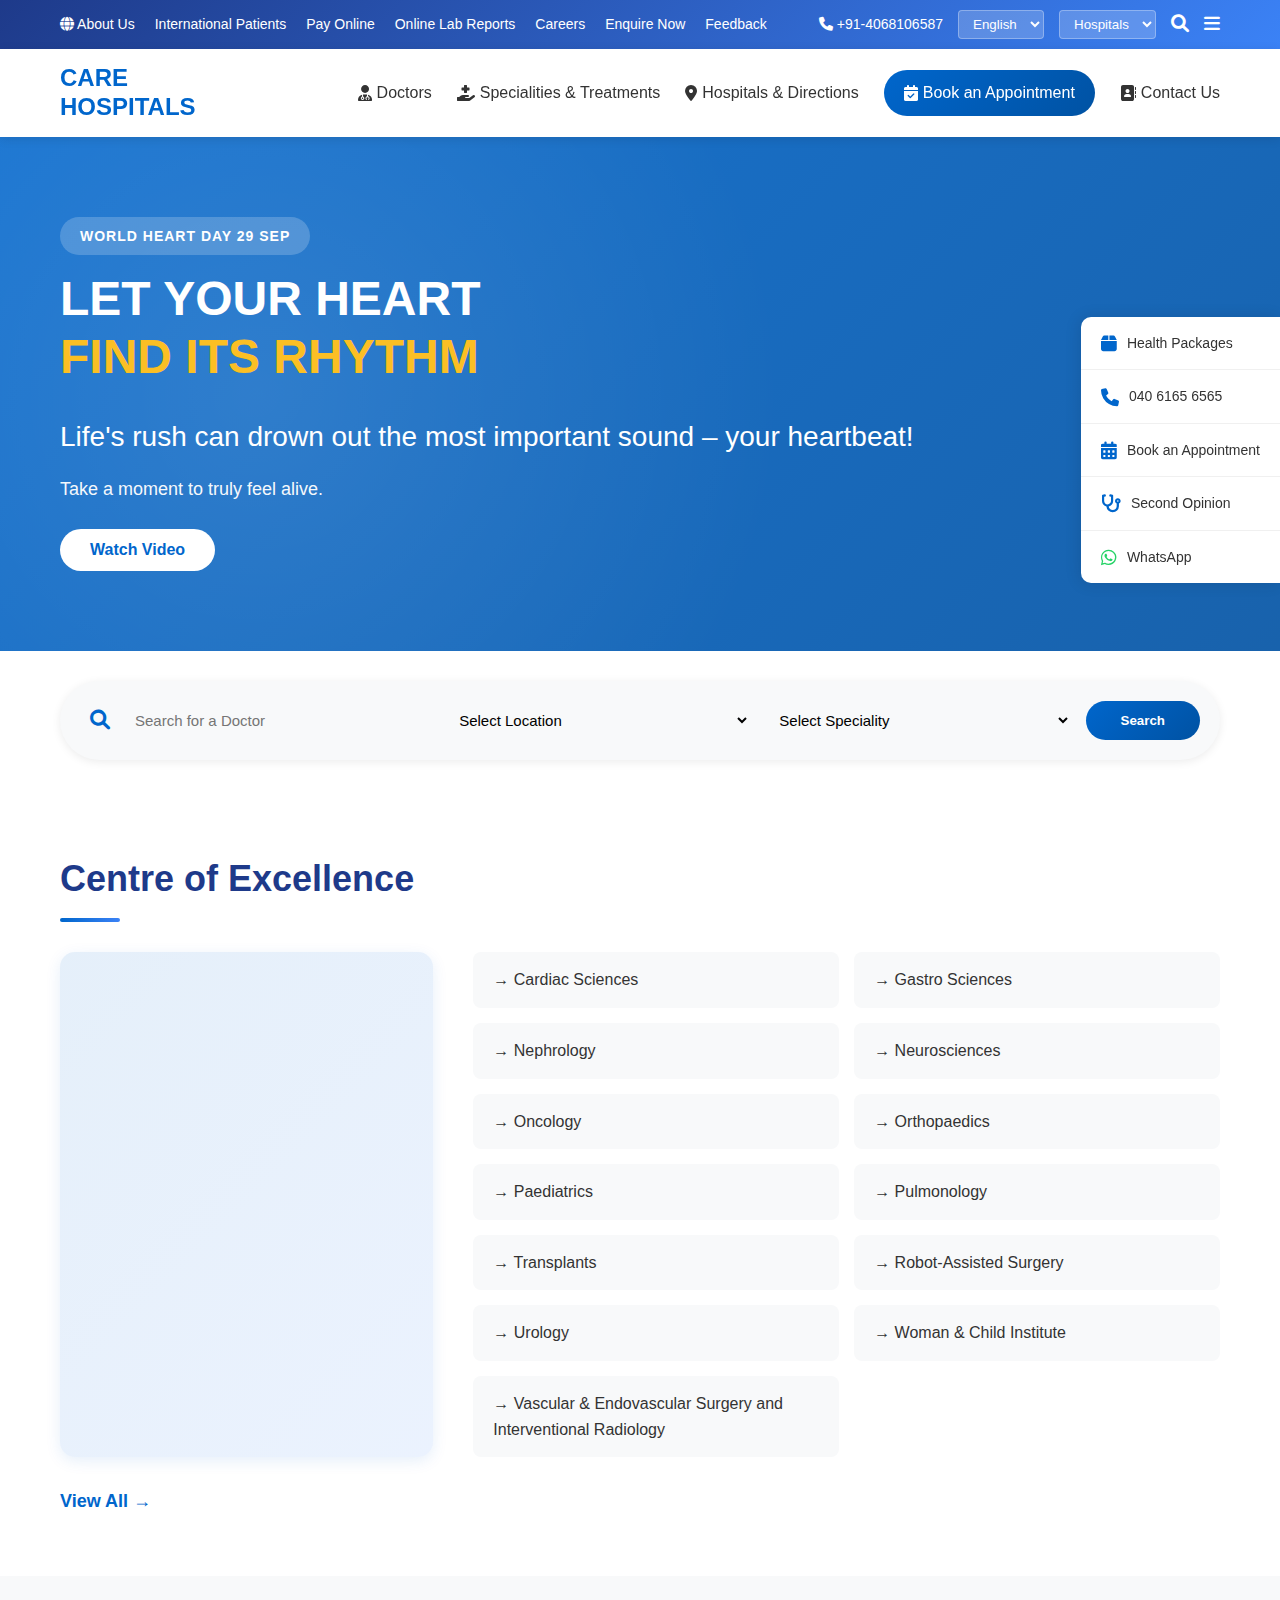
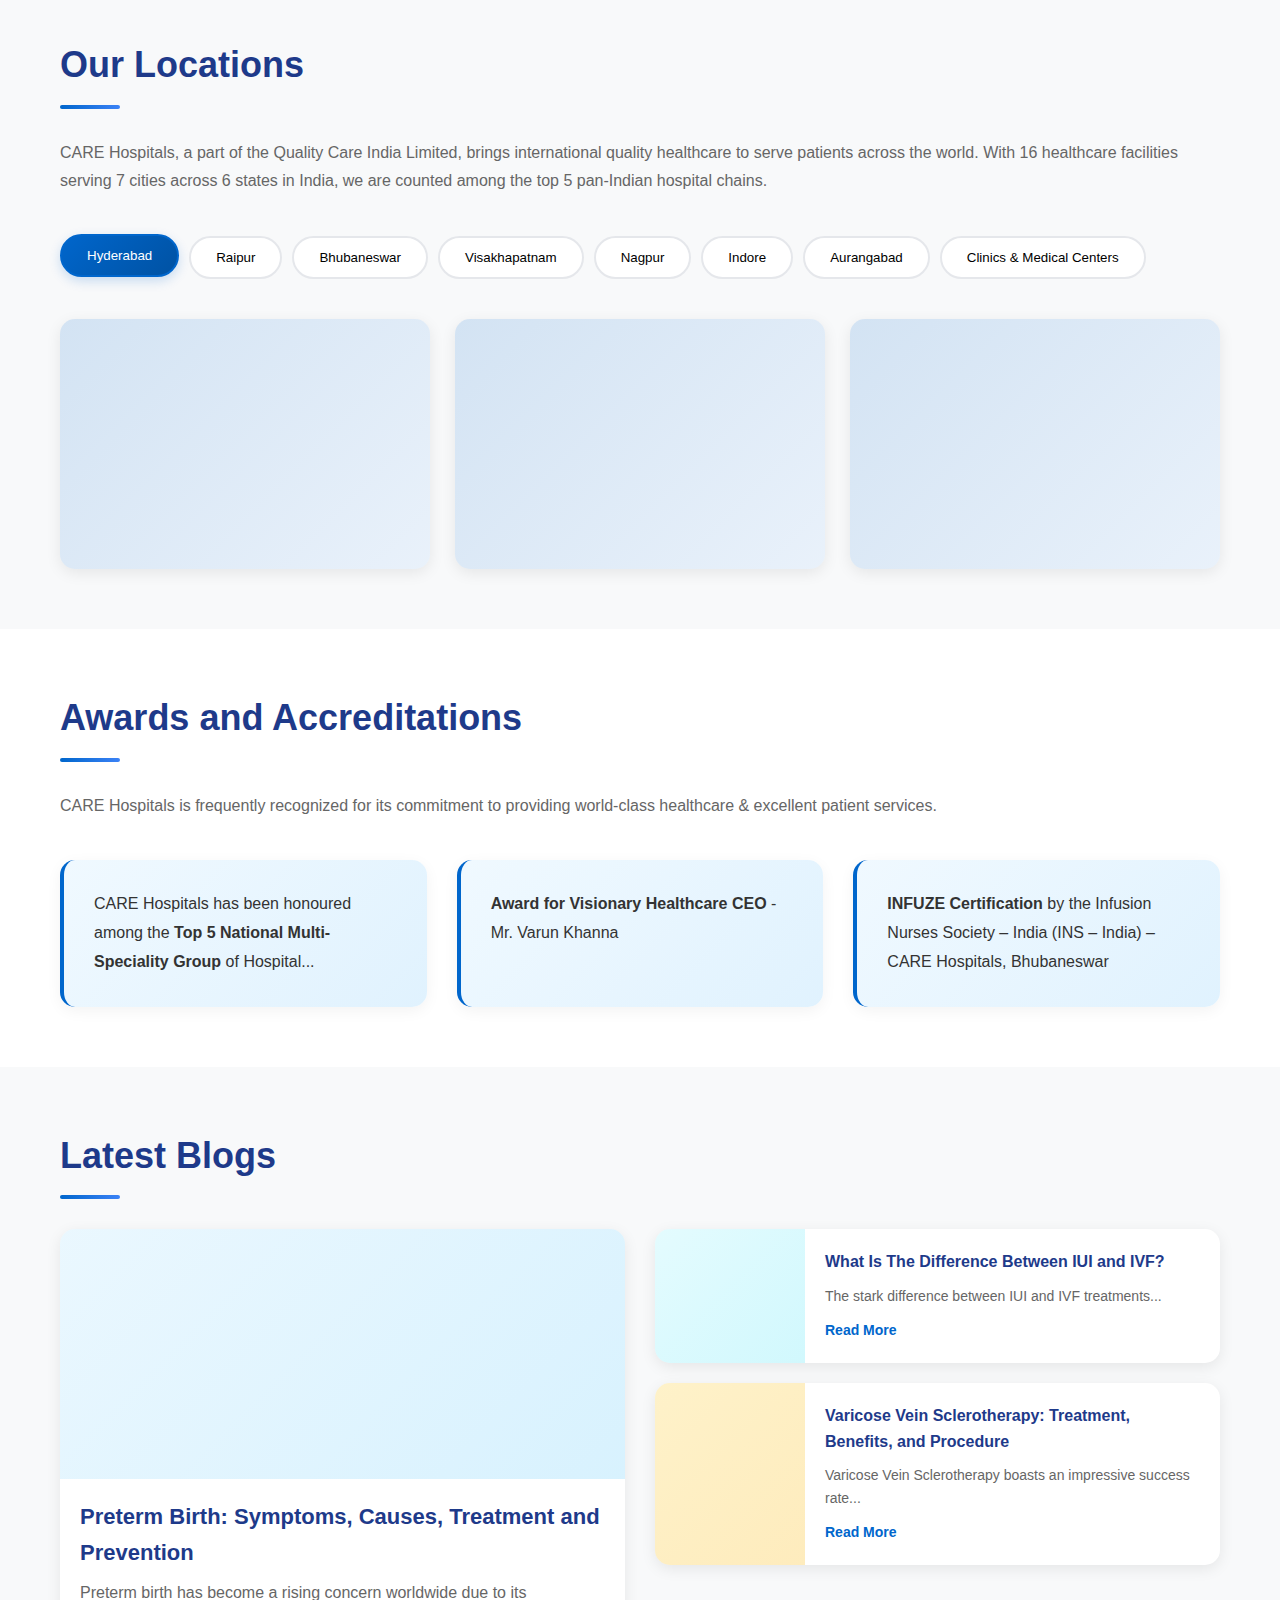
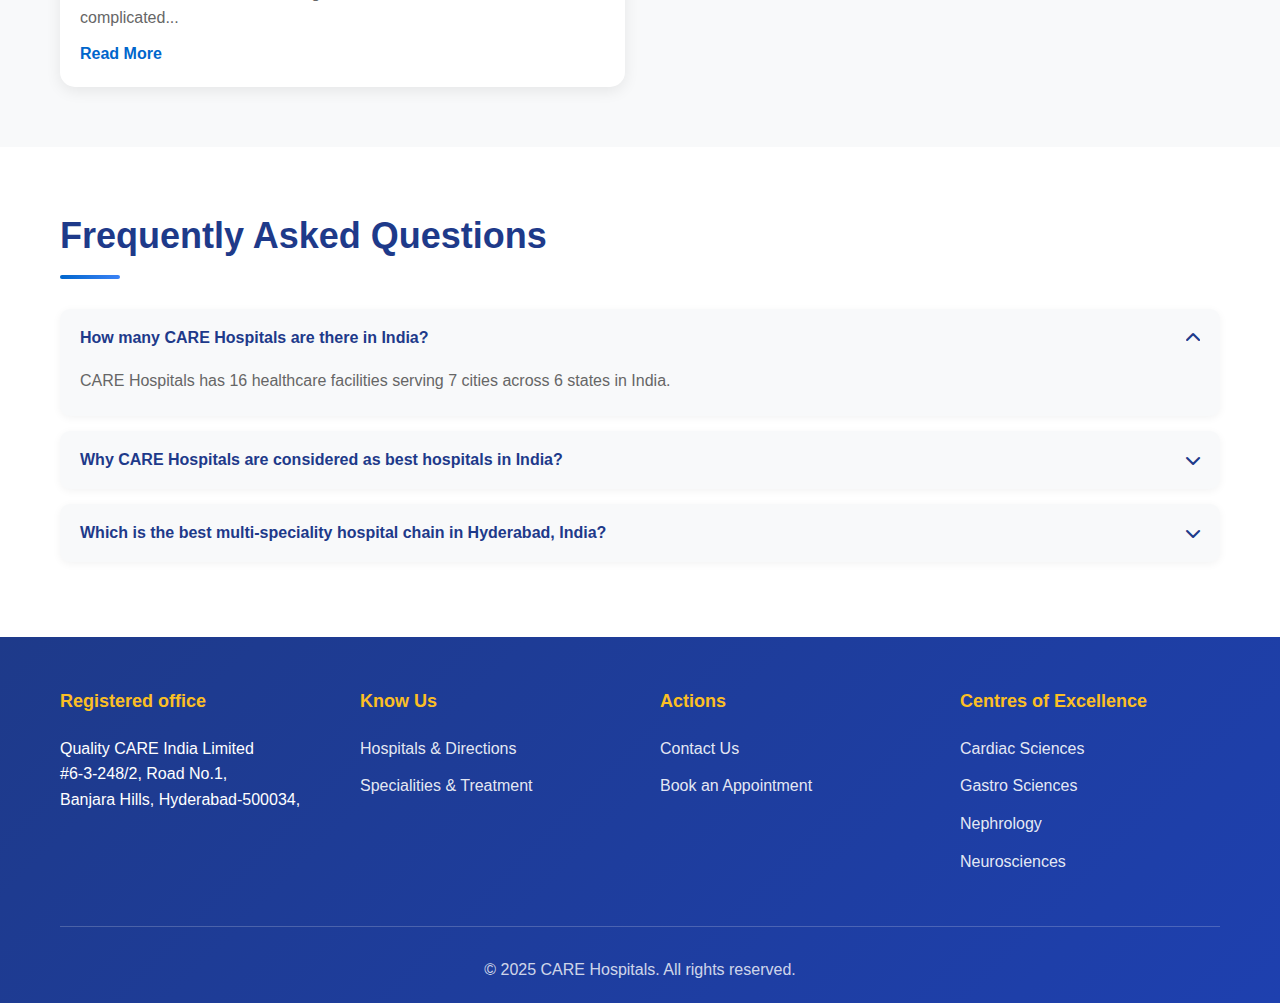
<file: index.html>
<!DOCTYPE html>
<html lang="en">
<head>
    <meta charset="UTF-8">
    <meta name="viewport" content="width=device-width, initial-scale=1.0">
    <title>CARE Hospitals - World Class Healthcare</title>
    <link rel="stylesheet" href="style.css">
    <link rel="stylesheet" href="https://cdnjs.cloudflare.com/ajax/libs/font-awesome/6.0.0-beta3/css/all.min.css">
</head>
<body>

    <div class="top-bar">
        <div class="container">
            <ul class="top-links">
                <li><a href="#"><i class="fas fa-globe"></i> About Us</a></li>
                <li><a href="#">International Patients</a></li>
                <li><a href="#">Pay Online</a></li>
                <li><a href="#">Online Lab Reports</a></li>
                <li><a href="#">Careers</a></li>
                <li><a href="#">Enquire Now</a></li>
                <li><a href="#">Feedback</a></li>
            </ul>
            <div class="contact-info">
                <span><i class="fas fa-phone"></i> +91-4068106587</span>
                <select><option>English</option><option>Hindi</option></select>
                <select><option>Hospitals</option><option>Clinic</option></select>
                <a href="#" class="icon-link"><i class="fas fa-search"></i></a>
                <a href="#" class="icon-link menu-toggle"><i class="fas fa-bars"></i></a>
            </div>
        </div>
    </div>

    <header class="main-header">
        <div class="container">
            <div class="logo">
                <p>CARE<br>HOSPITALS</p>
            </div>
            <nav class="main-nav">
                <ul>
                    <li><a href="doctors.html"><i class="fas fa-user-md"></i> Doctors</a></li>
                    <li><a href="specialities.html"><i class="fas fa-hand-holding-medical"></i> Specialities & Treatments</a></li>
                    <li><a href="hospitals-directions.html"><i class="fas fa-map-marker-alt"></i> Hospitals & Directions</a></li>
                    <li><a href="book-appointment.html" class="btn-appointment"><i class="fas fa-calendar-check"></i> Book an Appointment</a></li>
                    <li><a href="contact-us.html"><i class="fas fa-address-book"></i> Contact Us</a></li>
                </ul>
            </nav>
        </div>
    </header>

    <section class="hero-banner">
        <div class="container">
            <div class="hero-content">
                <div class="callout">
                    <p class="tagline">WORLD HEART DAY 29 SEP</p>
                    <h1>LET YOUR HEART <span class="highlight-text">FIND ITS RHYTHM</span></h1>
                </div>
                <div class="text-content">
                    <h2>Life's rush can drown out the most important sound – your heartbeat!</h2>
                    <p>Take a moment to truly feel alive.</p>
                    <button class="btn-watch-video">Watch Video</button>
                </div>
            </div>
        </div>
    </section>

    <section class="search-bar-section">
        <div class="container">
            <div class="doctor-search-box">
                <i class="fas fa-search"></i>
                <input type="text" placeholder="Search for a Doctor">
                <select><option>Select Location</option></select>
                <select><option>Select Speciality</option></select>
                <button class="btn-search">Search</button>
            </div>
        </div>
    </section>

    <section class="centre-of-excellence">
        <div class="container">
            <h2 class="section-title">Centre of Excellence</h2>
            <div class="excellence-grid">
                <div class="image-box">
                    </div>
                <ul class="specialities-list">
                    <li><a href="specialities.html#cardiac">&rarr; Cardiac Sciences</a></li>
                    <li><a href="specialities.html#gastro">&rarr; Gastro Sciences</a></li>
                    <li><a href="specialities.html#nephrology">&rarr; Nephrology</a></li>
                    <li><a href="specialities.html#neuro">&rarr; Neurosciences</a></li>
                    <li><a href="specialities.html#oncology">&rarr; Oncology</a></li>
                    <li><a href="specialities.html#ortho">&rarr; Orthopaedics</a></li>
                    <li><a href="specialities.html#paediatrics">&rarr; Paediatrics</a></li>
                    <li><a href="specialities.html#pulmonology">&rarr; Pulmonology</a></li>
                    <li><a href="specialities.html#transplants">&rarr; Transplants</a></li>
                    <li><a href="specialities.html#robotics">&rarr; Robot-Assisted Surgery</a></li>
                    <li><a href="specialities.html#urology">&rarr; Urology</a></li>
                    <li><a href="specialities.html#woman-child">&rarr; Woman & Child Institute</a></li>
                    <li><a href="specialities.html#vascular">&rarr; Vascular & Endovascular Surgery and Interventional Radiology</a></li>
                </ul>
            </div>
            <a href="specialities.html" class="view-all">View All &rarr;</a>
        </div>
    </section>
    
    <section class="our-locations">
        <div class="container">
            <h2 class="section-title">Our Locations</h2>
            <p class="subtitle">CARE Hospitals, a part of the Quality Care India Limited, brings international quality healthcare to serve patients across the world. With 16 healthcare facilities serving 7 cities across 6 states in India, we are counted among the top 5 pan-Indian hospital chains.</p>

            <div class="location-tabs">
                <button class="tab-btn active" onclick="window.location.href='hospitals-directions.html#hyderabad'">Hyderabad</button>
                <button class="tab-btn" onclick="window.location.href='hospitals-directions.html#raipur'">Raipur</button>
                <button class="tab-btn" onclick="window.location.href='hospitals-directions.html#bhubaneswar'">Bhubaneswar</button>
                <button class="tab-btn" onclick="window.location.href='hospitals-directions.html#visakhapatnam'">Visakhapatnam</button>
                <button class="tab-btn" onclick="window.location.href='hospitals-directions.html#nagpur'">Nagpur</button>
                <button class="tab-btn" onclick="window.location.href='hospitals-directions.html#indore'">Indore</button>
                <button class="tab-btn" onclick="window.location.href='hospitals-directions.html#aurangabad'">Aurangabad</button>
                <button class="tab-btn" onclick="window.location.href='hospitals-directions.html#clinics'">Clinics & Medical Centers</button>
            </div>

            <div class="location-images">
                <div class="loc-img-card"></div>
                <div class="loc-img-card"></div>
                <div class="loc-img-card"></div>
            </div>
        </div>
    </section>

    <section class="awards-accreditations">
        <div class="container">
            <h2 class="section-title">Awards and Accreditations</h2>
            <p class="subtitle">CARE Hospitals is frequently recognized for its commitment to providing world-class healthcare & excellent patient services.</p>
            <div class="award-grid">
                <div class="award-card">
                    <p>CARE Hospitals has been honoured among the <strong>Top 5 National Multi-Speciality Group</strong> of Hospital...</p>
                </div>
                <div class="award-card">
                    <p><strong>Award for Visionary Healthcare CEO</strong> - Mr. Varun Khanna</p>
                </div>
                <div class="award-card">
                    <p><strong>INFUZE Certification</strong> by the Infusion Nurses Society – India (INS – India) – CARE Hospitals, Bhubaneswar</p>
                </div>
            </div>
        </div>
    </section>

    <section class="latest-blogs">
        <div class="container">
            <h2 class="section-title">Latest Blogs</h2>
            <div class="blog-grid">
                <div class="main-blog-card">
                    <div class="blog-image main-blog-image"></div>
                    <h3>Preterm Birth: Symptoms, Causes, Treatment and Prevention</h3>
                    <p>Preterm birth has become a rising concern worldwide due to its complicated...</p>
                    <a href="#">Read More</a>
                </div>
                <div class="side-blog-list">
                    <div class="side-blog-item">
                        <div class="blog-thumbnail"></div>
                        <div class="blog-content">
                            <h4>What Is The Difference Between IUI and IVF?</h4>
                            <p>The stark difference between IUI and IVF treatments...</p>
                            <a href="#">Read More</a>
                        </div>
                    </div>
                    <div class="side-blog-item">
                        <div class="blog-thumbnail side-blog-image"></div>
                        <div class="blog-content">
                            <h4>Varicose Vein Sclerotherapy: Treatment, Benefits, and Procedure</h4>
                            <p>Varicose Vein Sclerotherapy boasts an impressive success rate...</p>
                            <a href="#">Read More</a>
                        </div>
                    </div>
                </div>
            </div>
        </div>
    </section>
    
    <section class="faq-section">
        <div class="container">
            <h2 class="section-title">Frequently Asked Questions</h2>
            <div class="faq-item active">
                <button class="faq-question">How many CARE Hospitals are there in India? <i class="fas fa-chevron-down"></i></button>
                <div class="faq-answer"><p>CARE Hospitals has 16 healthcare facilities serving 7 cities across 6 states in India.</p></div>
            </div>
            <div class="faq-item">
                <button class="faq-question">Why CARE Hospitals are considered as best hospitals in India? <i class="fas fa-chevron-down"></i></button>
                <div class="faq-answer"><p>They are known for leading doctors (1400+), advanced treatment options (30+ specialities), and high standards of care and accreditations.</p></div>
            </div>
            <div class="faq-item">
                <button class="faq-question">Which is the best multi-speciality hospital chain in Hyderabad, India? <i class="fas fa-chevron-down"></i></button>
                <div class="faq-answer"><p>CARE Hospitals is considered one of the top multi-speciality hospital chains in Hyderabad.</p></div>
            </div>
        </div>
    </section>

    <div class="sticky-sidebar">
        <a href="#" class="sidebar-item health-packages"><i class="fas fa-box"></i> Health Packages</a>
        <a href="#" class="sidebar-item phone-number"><i class="fas fa-phone"></i> 040 6165 6565</a>
        <a href="book-appointment.html" class="sidebar-item book-appointment"><i class="fas fa-calendar-alt"></i> Book an Appointment</a>
        <a href="#" class="sidebar-item second-opinion"><i class="fas fa-stethoscope"></i> Second Opinion</a>
        <a href="#" class="sidebar-item whatsapp"><i class="fab fa-whatsapp"></i> WhatsApp</a>
    </div>

    <footer class="main-footer">
        <div class="container">
            <div class="footer-grid">
                <div class="footer-column registered-office">
                    <h4>Registered office</h4>
                    <p>Quality CARE India Limited<br>#6-3-248/2, Road No.1,<br>Banjara Hills, Hyderabad-500034,</p>
                </div>
                <div class="footer-column">
                    <h4>Know Us</h4>
                    <ul>
                        <li><a href="hospitals-directions.html">Hospitals & Directions</a></li>
                        <li><a href="specialities.html">Specialities & Treatment</a></li>
                    </ul>
                </div>
                <div class="footer-column">
                    <h4>Actions</h4>
                    <ul>
                        <li><a href="contact-us.html">Contact Us</a></li>
                        <li><a href="book-appointment.html">Book an Appointment</a></li>
                    </ul>
                </div>
                <div class="footer-column">
                    <h4>Centres of Excellence</h4>
                    <ul>
                        <li><a href="specialities.html#cardiac">Cardiac Sciences</a></li>
                        <li><a href="specialities.html#gastro">Gastro Sciences</a></li>
                        <li><a href="specialities.html#nephrology">Nephrology</a></li>
                        <li><a href="specialities.html#neuro">Neurosciences</a></li>
                    </ul>
                </div>
            </div>
            <div class="copyright">
                <p>&copy; 2025 CARE Hospitals. All rights reserved.</p>
            </div>
        </div>
    </footer>
    
    </body>
</html>
</file>
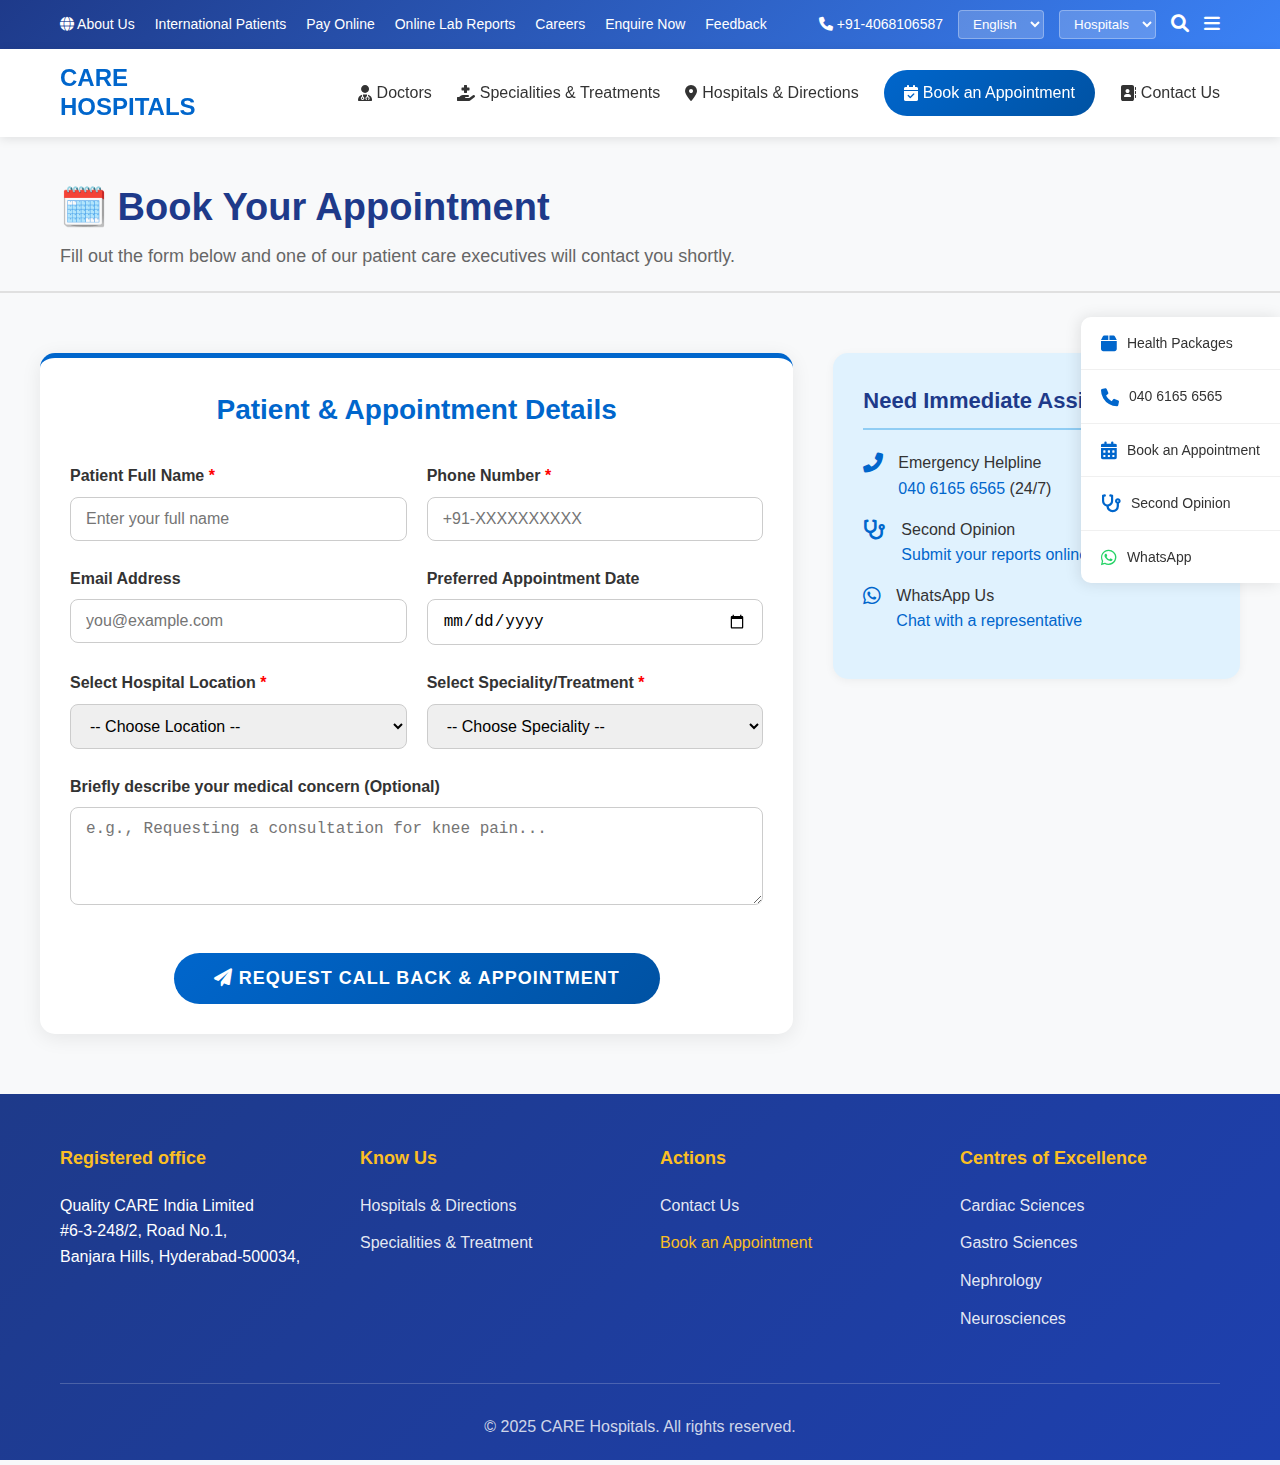
<file: book-appointment.html>
<!DOCTYPE html>
<html lang="en">
<head>
    <meta charset="UTF-8">
    <meta name="viewport" content="width=device-width, initial-scale=1.0">
    <title>CARE Hospitals - Book an Appointment</title>
    <link rel="stylesheet" href="style.css">
    <link rel="stylesheet" href="https://cdnjs.cloudflare.com/ajax/libs/font-awesome/6.0.0-beta3/css/all.min.css">
    <style>
        /* This will be copied to style.css in the next step, but is here for self-containment */
        .appointment-page-hero {
            background-color: #f8f9fa;
            padding: 40px 0 20px;
            border-bottom: 2px solid #e0e0e0;
        }

        .appointment-page-hero h1 {
            font-size: 38px;
            color: #1e3a8a;
            font-weight: 700;
            margin-bottom: 5px;
        }

        .appointment-page-hero p {
            font-size: 18px;
            color: #666;
        }

        .appointment-content {
            display: flex;
            gap: 40px;
            padding: 60px 0;
        }

        .appointment-form-container {
            flex: 2;
            background: white;
            padding: 30px;
            border-radius: 15px;
            box-shadow: 0 4px 20px rgba(0, 0, 0, 0.08);
            border-top: 5px solid #0066cc;
        }

        .contact-sidebar {
            flex: 1;
            background: #e0f2fe;
            padding: 30px;
            border-radius: 15px;
            height: fit-content;
            box-shadow: 0 2px 10px rgba(0, 0, 0, 0.05);
        }

        .contact-sidebar h3 {
            color: #1e3a8a;
            margin-bottom: 20px;
            border-bottom: 2px solid #90cdf4;
            padding-bottom: 10px;
            font-size: 22px;
        }

        .contact-sidebar ul {
            list-style: none;
        }

        .contact-sidebar li {
            margin-bottom: 15px;
            display: flex;
            align-items: flex-start;
            gap: 15px;
            font-size: 16px;
            color: #333;
        }

        .contact-sidebar i {
            color: #0066cc;
            font-size: 20px;
            padding-top: 3px;
        }

        .form-title {
            font-size: 28px;
            color: #0066cc;
            margin-bottom: 30px;
            text-align: center;
        }

        .form-group {
            margin-bottom: 25px;
        }

        .form-group label {
            display: block;
            margin-bottom: 8px;
            font-weight: 600;
            color: #333;
        }

        .form-group input[type="text"],
        .form-group input[type="email"],
        .form-group input[type="tel"],
        .form-group input[type="date"],
        .form-group select,
        .form-group textarea {
            width: 100%;
            padding: 12px 15px;
            border: 1px solid #ccc;
            border-radius: 8px;
            font-size: 16px;
            transition: border-color 0.3s, box-shadow 0.3s;
        }

        .form-group input:focus,
        .form-group select:focus,
        .form-group textarea:focus {
            border-color: #0066cc;
            box-shadow: 0 0 0 3px rgba(0, 102, 204, 0.2);
            outline: none;
        }

        .form-row {
            display: flex;
            gap: 20px;
        }

        .form-row .form-group {
            flex: 1;
        }

        .form-actions {
            text-align: center;
            margin-top: 40px;
        }

        .btn-submit-appointment {
            background: linear-gradient(135deg, #0066cc, #0052a3);
            color: white;
            border: none;
            padding: 15px 40px;
            font-size: 18px;
            font-weight: 600;
            border-radius: 30px;
            cursor: pointer;
            transition: transform 0.3s, box-shadow 0.3s;
            text-transform: uppercase;
            letter-spacing: 1px;
        }

        .btn-submit-appointment:hover {
            transform: translateY(-3px);
            box-shadow: 0 8px 20px rgba(0, 102, 204, 0.4);
        }

        /* Responsive Design for Appointment Page */
        @media (max-width: 992px) {
            .appointment-content {
                flex-direction: column;
            }
            .contact-sidebar {
                order: -1; /* Move sidebar above form on mobile */
            }
            .form-row {
                flex-direction: column;
                gap: 0;
            }
        }
    </style>
</head>
<body>

    <div class="top-bar">
        <div class="container">
            <ul class="top-links">
                <li><a href="#"><i class="fas fa-globe"></i> About Us</a></li>
                <li><a href="#">International Patients</a></li>
                <li><a href="#">Pay Online</a></li>
                <li><a href="#">Online Lab Reports</a></li>
                <li><a href="#">Careers</a></li>
                <li><a href="#">Enquire Now</a></li>
                <li><a href="#">Feedback</a></li>
            </ul>
            <div class="contact-info">
                <span><i class="fas fa-phone"></i> +91-4068106587</span>
                <select><option>English</option><option>Hindi</option></select>
                <select><option>Hospitals</option><option>Clinic</option></select>
                <a href="#" class="icon-link"><i class="fas fa-search"></i></a>
                <a href="#" class="icon-link menu-toggle"><i class="fas fa-bars"></i></a>
            </div>
        </div>
    </div>

    <header class="main-header">
        <div class="container">
            <div class="logo">
                <p>CARE<br>HOSPITALS</p>
            </div>
            <nav class="main-nav">
                <ul>
                    <li><a href="#"><i class="fas fa-user-md"></i> Doctors</a></li>
                    <li><a href="#"><i class="fas fa-hand-holding-medical"></i> Specialities & Treatments</a></li>
                    <li><a href="#"><i class="fas fa-map-marker-alt"></i> Hospitals & Directions</a></li>
                    <li><a href="#" class="btn-appointment active"><i class="fas fa-calendar-check"></i> Book an Appointment</a></li>
                    <li><a href="#"><i class="fas fa-address-book"></i> Contact Us</a></li>
                </ul>
            </nav>
        </div>
    </header>
    
    <section class="appointment-page-hero">
        <div class="container">
            <h1>🗓️ Book Your Appointment</h1>
            <p>Fill out the form below and one of our patient care executives will contact you shortly.</p>
        </div>
    </section>

    <section class="appointment-section">
        <div class="container appointment-content">
            
            <div class="appointment-form-container">
                <h2 class="form-title">Patient & Appointment Details</h2>
                <form action="#" method="POST">
                    
                    <div class="form-row">
                        <div class="form-group">
                            <label for="name">Patient Full Name <span style="color:red;">*</span></label>
                            <input type="text" id="name" name="name" required placeholder="Enter your full name">
                        </div>
                        <div class="form-group">
                            <label for="phone">Phone Number <span style="color:red;">*</span></label>
                            <input type="tel" id="phone" name="phone" required placeholder="+91-XXXXXXXXXX">
                        </div>
                    </div>

                    <div class="form-row">
                        <div class="form-group">
                            <label for="email">Email Address</label>
                            <input type="email" id="email" name="email" placeholder="you@example.com">
                        </div>
                        <div class="form-group">
                            <label for="dob">Preferred Appointment Date</label>
                            <input type="date" id="date" name="date" min="<?php echo date('Y-m-d'); ?>">
                        </div>
                    </div>

                    <div class="form-row">
                        <div class="form-group">
                            <label for="location">Select Hospital Location <span style="color:red;">*</span></label>
                            <select id="location" name="location" required>
                                <option value="">-- Choose Location --</option>
                                <option value="Hyderabad">Hyderabad</option>
                                <option value="Raipur">Raipur</option>
                                <option value="Bhubaneswar">Bhubaneswar</option>
                                <option value="Visakhapatnam">Visakhapatnam</option>
                                <option value="Nagpur">Nagpur</option>
                                <option value="Indore">Indore</option>
                                <option value="Aurangabad">Aurangabad</option>
                            </select>
                        </div>
                        <div class="form-group">
                            <label for="speciality">Select Speciality/Treatment <span style="color:red;">*</span></label>
                            <select id="speciality" name="speciality" required>
                                <option value="">-- Choose Speciality --</option>
                                <option value="Cardiac Sciences">Cardiac Sciences</option>
                                <option value="Gastro Sciences">Gastro Sciences</option>
                                <option value="Nephrology">Nephrology</option>
                                <option value="Neurosciences">Neurosciences</option>
                                <option value="Orthopaedics">Orthopaedics</option>
                                <option value="Paediatrics">Paediatrics</option>
                                </select>
                        </div>
                    </div>
                    
                    <div class="form-group">
                        <label for="message">Briefly describe your medical concern (Optional)</label>
                        <textarea id="message" name="message" rows="4" placeholder="e.g., Requesting a consultation for knee pain..."></textarea>
                    </div>

                    <div class="form-actions">
                        <button type="submit" class="btn-submit-appointment">
                            <i class="fas fa-paper-plane"></i> Request Call Back & Appointment
                        </button>
                    </div>
                </form>
            </div>

            <div class="contact-sidebar">
                <h3>Need Immediate Assistance?</h3>
                <ul>
                    <li>
                        <i class="fas fa-phone-alt"></i>
                        <div>
                            Emergency Helpline<br>
                            <a href="tel:04061656565" style="color:#0066cc; text-decoration:none;">040 6165 6565</a> (24/7)
                        </div>
                    </li>
                    <li>
                        <i class="fas fa-stethoscope"></i>
                        <div>
                            Second Opinion<br>
                            <a href="#" style="color:#0066cc; text-decoration:none;">Submit your reports online</a>
                        </div>
                    </li>
                    <li>
                        <i class="fab fa-whatsapp"></i>
                        <div>
                            WhatsApp Us<br>
                            <a href="#" style="color:#0066cc; text-decoration:none;">Chat with a representative</a>
                        </div>
                    </li>
                </ul>
            </div>

        </div>
    </section>

    <footer class="main-footer">
        <div class="container">
            <div class="footer-grid">
                <div class="footer-column registered-office">
                    <h4>Registered office</h4>
                    <p>Quality CARE India Limited<br>#6-3-248/2, Road No.1,<br>Banjara Hills, Hyderabad-500034,</p>
                </div>
                <div class="footer-column">
                    <h4>Know Us</h4>
                    <ul>
                        <li><a href="#">Hospitals & Directions</a></li>
                        <li><a href="#">Specialities & Treatment</a></li>
                    </ul>
                </div>
                <div class="footer-column">
                    <h4>Actions</h4>
                    <ul>
                        <li><a href="#">Contact Us</a></li>
                        <li><a href="#" style="color:#fbbf24;">Book an Appointment</a></li>
                    </ul>
                </div>
                <div class="footer-column">
                    <h4>Centres of Excellence</h4>
                    <ul>
                        <li><a href="#">Cardiac Sciences</a></li>
                        <li><a href="#">Gastro Sciences</a></li>
                        <li><a href="#">Nephrology</a></li>
                        <li><a href="#">Neurosciences</a></li>
                    </ul>
                </div>
            </div>
            <div class="copyright">
                <p>&copy; 2025 CARE Hospitals. All rights reserved.</p>
            </div>
        </div>
    </footer>
    
    <div class="sticky-sidebar">
        <a href="#" class="sidebar-item health-packages"><i class="fas fa-box"></i> Health Packages</a>
        <a href="#" class="sidebar-item phone-number"><i class="fas fa-phone"></i> 040 6165 6565</a>
        <a href="#" class="sidebar-item book-appointment"><i class="fas fa-calendar-alt"></i> Book an Appointment</a>
        <a href="#" class="sidebar-item second-opinion"><i class="fas fa-stethoscope"></i> Second Opinion</a>
        <a href="#" class="sidebar-item whatsapp"><i class="fab fa-whatsapp"></i> WhatsApp</a>
    </div>

</body>
</html>
</file>
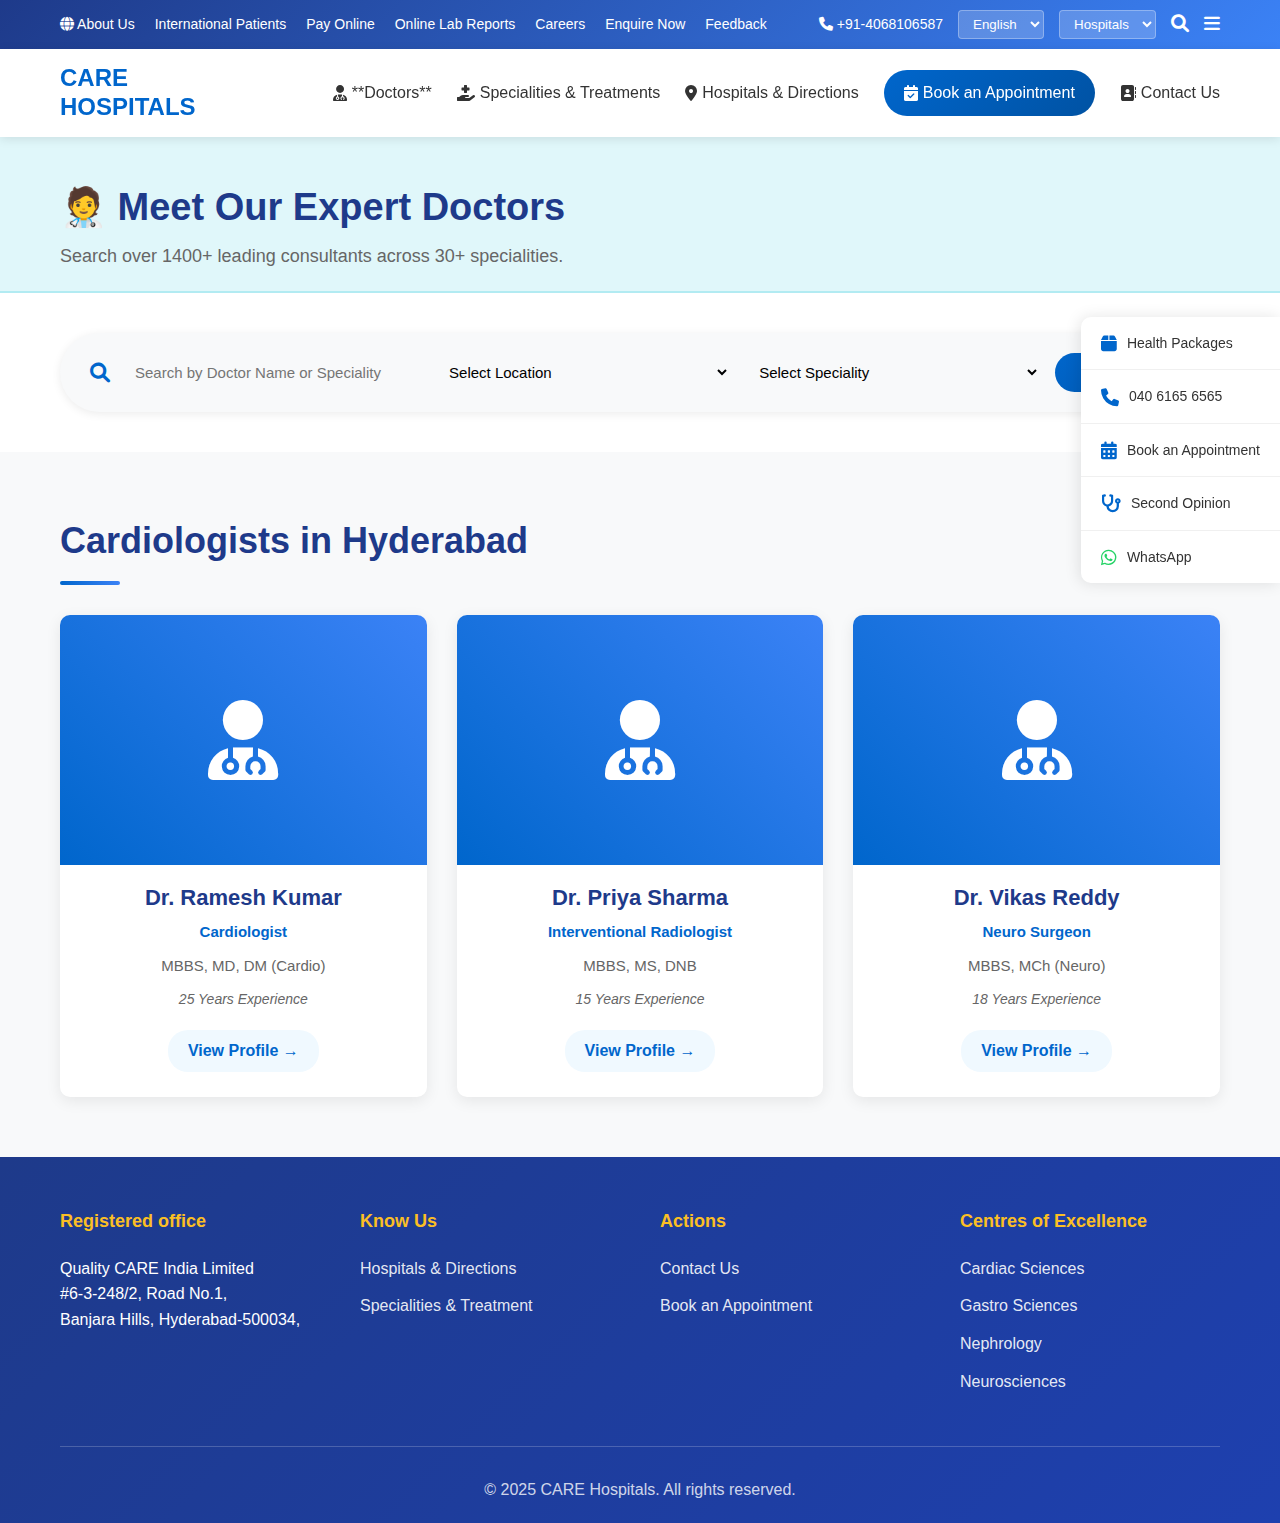
<file: doctors.html>
<!DOCTYPE html>
<html lang="en">
<head>
    <meta charset="UTF-8">
    <meta name="viewport" content="width=device-width, initial-scale=1.0">
    <title>CARE Hospitals - Find a Doctor</title>
    <link rel="stylesheet" href="style.css">
    <link rel="stylesheet" href="https://cdnjs.cloudflare.com/ajax/libs/font-awesome/6.0.0-beta3/css/all.min.css">
    <style>
        .doctors-hero {
            background-color: #e0f7fa; /* Light cyan/blue */
            padding: 40px 0 20px;
            border-bottom: 2px solid #b2ebf2;
        }

        .doctors-hero h1 {
            font-size: 38px;
            color: #1e3a8a;
            font-weight: 700;
            margin-bottom: 5px;
        }

        .doctors-hero p {
            font-size: 18px;
            color: #666;
        }

        /* Doctor Search Area (Reuses .doctor-search-box from style.css, but positioned differently) */
        .doctor-search-area {
            padding: 40px 0;
            background: white;
        }

        /* Doctor Grid */
        .doctor-grid-section {
            padding: 60px 0;
            background: #f8f9fa;
        }

        .doctor-grid {
            display: grid;
            grid-template-columns: repeat(auto-fit, minmax(300px, 1fr));
            gap: 30px;
        }

        .doctor-card {
            background: white;
            border-radius: 10px;
            overflow: hidden;
            box-shadow: 0 4px 15px rgba(0, 0, 0, 0.08);
            transition: transform 0.3s, box-shadow 0.3s;
            text-align: center;
        }

        .doctor-card:hover {
            transform: translateY(-5px);
            box-shadow: 0 8px 25px rgba(0, 102, 204, 0.15);
        }

        .doctor-image-placeholder {
            height: 250px;
            background: linear-gradient(45deg, #0066cc, #3b82f6);
            margin-bottom: 15px;
            display: flex;
            align-items: center;
            justify-content: center;
            color: white;
            font-size: 80px;
        }

        .doctor-info {
            padding: 0 25px 25px;
        }

        .doctor-info h3 {
            color: #1e3a8a;
            font-size: 22px;
            margin-bottom: 5px;
        }

        .doctor-info p {
            color: #666;
            margin-bottom: 10px;
            font-size: 15px;
        }

        .doctor-info .speciality {
            font-weight: 600;
            color: #0066cc;
        }

        .doctor-info .experience {
            font-style: italic;
            font-size: 14px;
        }

        .btn-view-profile {
            display: inline-block;
            background: #f0f9ff;
            color: #0066cc;
            padding: 8px 20px;
            border-radius: 20px;
            text-decoration: none;
            font-weight: 600;
            margin-top: 10px;
            transition: background 0.3s;
        }

        .btn-view-profile:hover {
            background: #cce5ff;
        }
    </style>
</head>
<body>

    <div class="top-bar">
        <div class="container">
            <ul class="top-links">
                <li><a href="#"><i class="fas fa-globe"></i> About Us</a></li>
                <li><a href="#">International Patients</a></li>
                <li><a href="#">Pay Online</a></li>
                <li><a href="#">Online Lab Reports</a></li>
                <li><a href="#">Careers</a></li>
                <li><a href="#">Enquire Now</a></li>
                <li><a href="#">Feedback</a></li>
            </ul>
            <div class="contact-info">
                <span><i class="fas fa-phone"></i> +91-4068106587</span>
                <select><option>English</option><option>Hindi</option></select>
                <select><option>Hospitals</option><option>Clinic</option></select>
                <a href="#" class="icon-link"><i class="fas fa-search"></i></a>
                <a href="#" class="icon-link menu-toggle"><i class="fas fa-bars"></i></a>
            </div>
        </div>
    </div>

    <header class="main-header">
        <div class="container">
            <div class="logo">
                <p>CARE<br>HOSPITALS</p>
            </div>
            <nav class="main-nav">
                <ul>
                    <li><a href="#" class="active"><i class="fas fa-user-md"></i> **Doctors**</a></li>
                    <li><a href="specialities.html"><i class="fas fa-hand-holding-medical"></i> Specialities & Treatments</a></li>
                    <li><a href="hospitals-directions.html"><i class="fas fa-map-marker-alt"></i> Hospitals & Directions</a></li>
                    <li><a href="book-appointment.html" class="btn-appointment"><i class="fas fa-calendar-check"></i> Book an Appointment</a></li>
                    <li><a href="#"><i class="fas fa-address-book"></i> Contact Us</a></li>
                </ul>
            </nav>
        </div>
    </header>

    <section class="doctors-hero">
        <div class="container">
            <h1>🧑‍⚕️ Meet Our Expert Doctors</h1>
            <p>Search over 1400+ leading consultants across 30+ specialities.</p>
        </div>
    </section>

    <section class="doctor-search-area">
        <div class="container">
            <div class="doctor-search-box">
                <i class="fas fa-search"></i>
                <input type="text" placeholder="Search by Doctor Name or Speciality">
                <select><option>Select Location</option></select>
                <select><option>Select Speciality</option></select>
                <button class="btn-search">Find Doctor</button>
            </div>
        </div>
    </section>

    <section class="doctor-grid-section">
        <div class="container">
            <h2 class="section-title">Cardiologists in Hyderabad</h2>
            <div class="doctor-grid">

                <div class="doctor-card">
                    <div class="doctor-image-placeholder"><i class="fas fa-user-md"></i></div>
                    <div class="doctor-info">
                        <h3>Dr. Ramesh Kumar</h3>
                        <p class="speciality">Cardiologist</p>
                        <p class="qualification">MBBS, MD, DM (Cardio)</p>
                        <p class="experience">25 Years Experience</p>
                        <a href="#" class="btn-view-profile">View Profile &rarr;</a>
                    </div>
                </div>

                <div class="doctor-card">
                    <div class="doctor-image-placeholder"><i class="fas fa-user-md"></i></div>
                    <div class="doctor-info">
                        <h3>Dr. Priya Sharma</h3>
                        <p class="speciality">Interventional Radiologist</p>
                        <p class="qualification">MBBS, MS, DNB</p>
                        <p class="experience">15 Years Experience</p>
                        <a href="#" class="btn-view-profile">View Profile &rarr;</a>
                    </div>
                </div>
                
                <div class="doctor-card">
                    <div class="doctor-image-placeholder"><i class="fas fa-user-md"></i></div>
                    <div class="doctor-info">
                        <h3>Dr. Vikas Reddy</h3>
                        <p class="speciality">Neuro Surgeon</p>
                        <p class="qualification">MBBS, MCh (Neuro)</p>
                        <p class="experience">18 Years Experience</p>
                        <a href="#" class="btn-view-profile">View Profile &rarr;</a>
                    </div>
                </div>

            </div>
        </div>
    </section>

    <div class="sticky-sidebar">
        <a href="#" class="sidebar-item health-packages"><i class="fas fa-box"></i> Health Packages</a>
        <a href="#" class="sidebar-item phone-number"><i class="fas fa-phone"></i> 040 6165 6565</a>
        <a href="book-appointment.html" class="sidebar-item book-appointment"><i class="fas fa-calendar-alt"></i> Book an Appointment</a>
        <a href="#" class="sidebar-item second-opinion"><i class="fas fa-stethoscope"></i> Second Opinion</a>
        <a href="#" class="sidebar-item whatsapp"><i class="fab fa-whatsapp"></i> WhatsApp</a>
    </div>

    <footer class="main-footer">
        <div class="container">
            <div class="footer-grid">
                <div class="footer-column registered-office">
                    <h4>Registered office</h4>
                    <p>Quality CARE India Limited<br>#6-3-248/2, Road No.1,<br>Banjara Hills, Hyderabad-500034,</p>
                </div>
                <div class="footer-column">
                    <h4>Know Us</h4>
                    <ul>
                        <li><a href="hospitals-directions.html">Hospitals & Directions</a></li>
                        <li><a href="specialities.html">Specialities & Treatment</a></li>
                    </ul>
                </div>
                <div class="footer-column">
                    <h4>Actions</h4>
                    <ul>
                        <li><a href="#">Contact Us</a></li>
                        <li><a href="book-appointment.html">Book an Appointment</a></li>
                    </ul>
                </div>
                <div class="footer-column">
                    <h4>Centres of Excellence</h4>
                    <ul>
                        <li><a href="#">Cardiac Sciences</a></li>
                        <li><a href="#">Gastro Sciences</a></li>
                        <li><a href="#">Nephrology</a></li>
                        <li><a href="#">Neurosciences</a></li>
                    </ul>
                </div>
            </div>
            <div class="copyright">
                <p>&copy; 2025 CARE Hospitals. All rights reserved.</p>
            </div>
        </div>
    </footer>

</body>
</html>
</file>
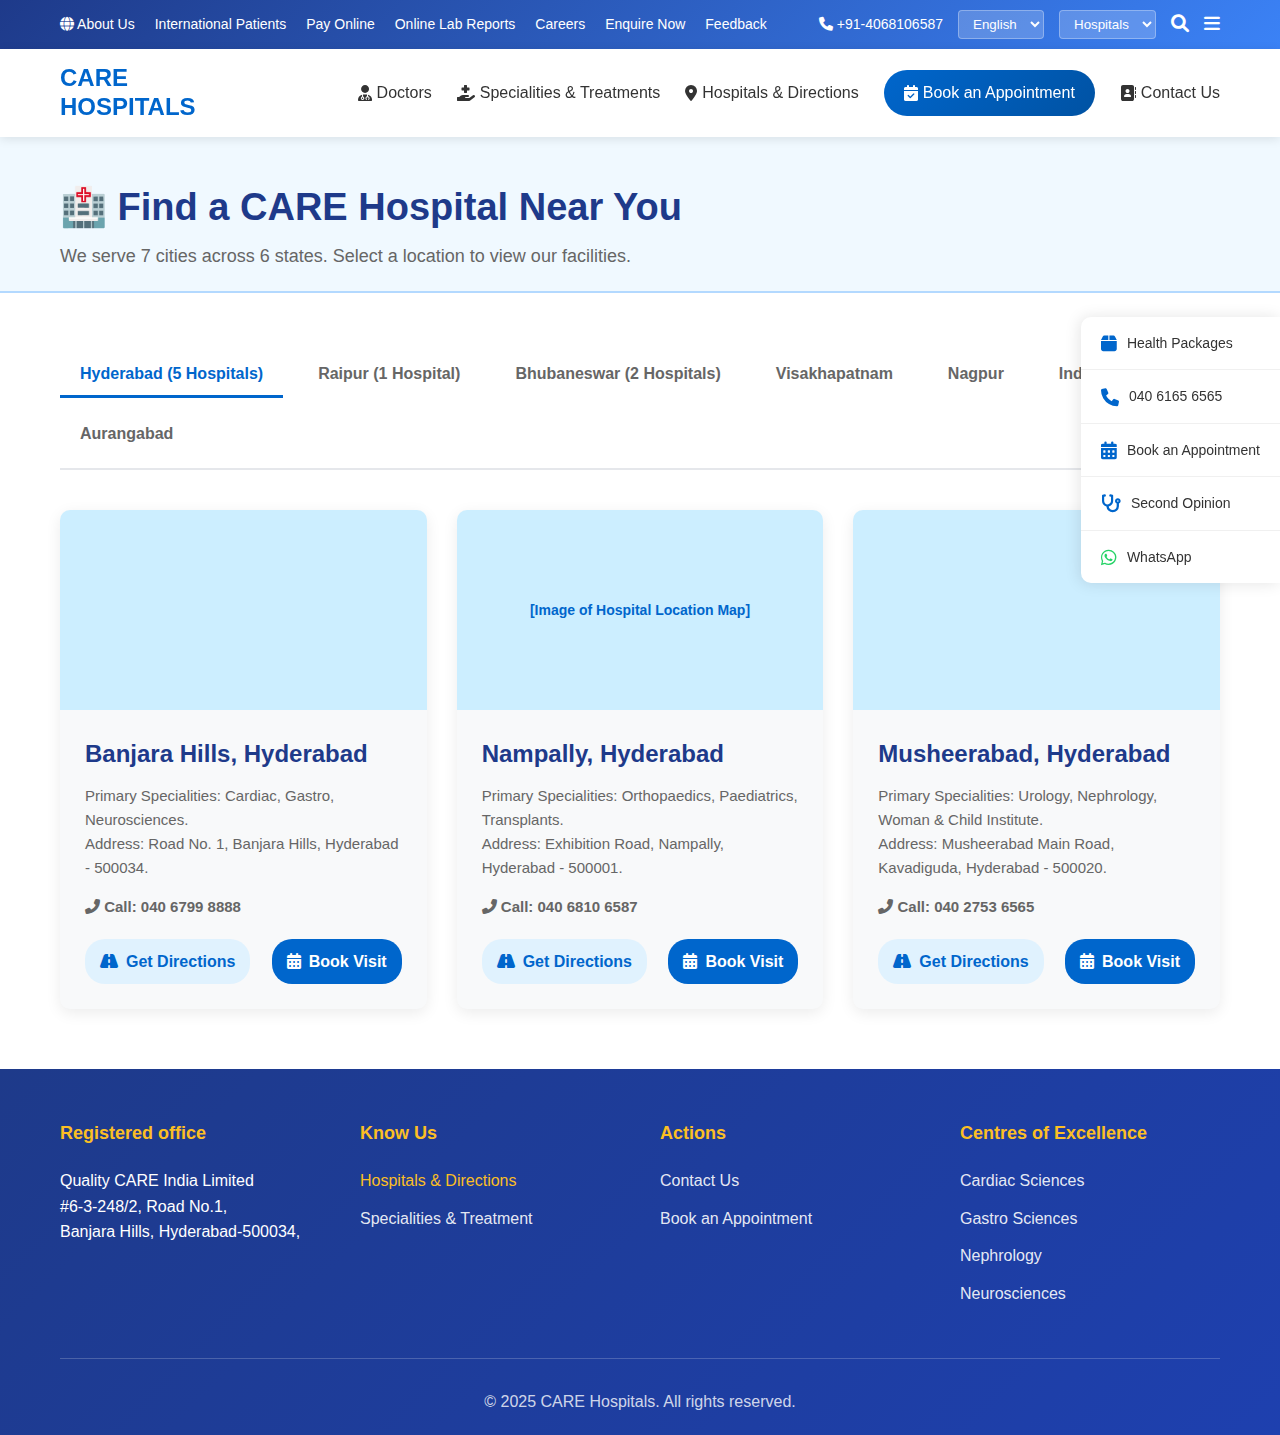
<file: hospitals-direction.html>
<!DOCTYPE html>
<html lang="en">
<head>
    <meta charset="UTF-8">
    <meta name="viewport" content="width=device-width, initial-scale=1.0">
    <title>CARE Hospitals - Hospitals & Directions</title>
    <link rel="stylesheet" href="style.css">
    <link rel="stylesheet" href="https://cdnjs.cloudflare.com/ajax/libs/font-awesome/6.0.0-beta3/css/all.min.css">
    <style>
        /* This CSS will be added to style.css in the next step */
        .hospitals-hero {
            background-color: #f0f9ff;
            padding: 40px 0 20px;
            border-bottom: 2px solid #b3d9ff;
        }

        .hospitals-hero h1 {
            font-size: 38px;
            color: #1e3a8a;
            font-weight: 700;
            margin-bottom: 5px;
        }

        .hospitals-hero p {
            font-size: 18px;
            color: #666;
        }
        
        /* Hospital Content Section */
        .hospital-content-section {
            padding: 60px 0;
            background: white;
        }

        .location-tabs-large {
            display: flex;
            gap: 15px;
            margin-bottom: 40px;
            flex-wrap: wrap;
            border-bottom: 2px solid #e5e7eb;
            padding-bottom: 10px;
        }
        
        .tab-btn-large {
            background: transparent;
            border: none;
            padding: 12px 20px;
            cursor: pointer;
            font-weight: 600;
            font-size: 16px;
            color: #666;
            border-bottom: 3px solid transparent;
            transition: all 0.3s;
        }

        .tab-btn-large:hover,
        .tab-btn-large.active {
            color: #0066cc;
            border-bottom: 3px solid #0066cc;
        }

        .hospital-list {
            display: grid;
            grid-template-columns: repeat(auto-fit, minmax(350px, 1fr));
            gap: 30px;
        }

        .hospital-card {
            background: #f8f9fa;
            border-radius: 10px;
            overflow: hidden;
            box-shadow: 0 4px 15px rgba(0, 0, 0, 0.08);
            transition: transform 0.3s, box-shadow 0.3s;
        }

        .hospital-card:hover {
            transform: translateY(-5px);
            box-shadow: 0 8px 25px rgba(0, 102, 204, 0.15);
        }

        .hospital-map-placeholder {
            height: 200px;
            background: #cceeff; /* Light blue placeholder for map */
            display: flex;
            align-items: center;
            justify-content: center;
            font-weight: 600;
            color: #0066cc;
            font-size: 14px;
        }

        .hospital-details {
            padding: 25px;
        }

        .hospital-details h3 {
            color: #1e3a8a;
            font-size: 24px;
            margin-bottom: 10px;
        }

        .hospital-details p {
            font-size: 15px;
            color: #666;
            margin-bottom: 15px;
        }

        .hospital-actions {
            display: flex;
            justify-content: space-between;
            margin-top: 20px;
        }

        .hospital-actions a {
            padding: 10px 15px;
            border-radius: 20px;
            font-weight: 600;
            text-decoration: none;
            display: flex;
            align-items: center;
            gap: 8px;
            transition: background 0.3s;
        }

        .btn-directions {
            background: #e0f2fe;
            color: #0066cc;
        }

        .btn-contact {
            background: #0066cc;
            color: white;
        }

        .btn-directions:hover {
            background: #cce5ff;
        }

        .btn-contact:hover {
            background: #0052a3;
        }
        
        @media (max-width: 768px) {
            .hospital-list {
                grid-template-columns: 1fr;
            }
            .tab-btn-large {
                font-size: 14px;
                padding: 10px 15px;
            }
        }
    </style>
</head>
<body>

    <div class="top-bar">
        <div class="container">
            <ul class="top-links">
                <li><a href="#"><i class="fas fa-globe"></i> About Us</a></li>
                <li><a href="#">International Patients</a></li>
                <li><a href="#">Pay Online</a></li>
                <li><a href="#">Online Lab Reports</a></li>
                <li><a href="#">Careers</a></li>
                <li><a href="#">Enquire Now</a></li>
                <li><a href="#">Feedback</a></li>
            </ul>
            <div class="contact-info">
                <span><i class="fas fa-phone"></i> +91-4068106587</span>
                <select><option>English</option><option>Hindi</option></select>
                <select><option>Hospitals</option><option>Clinic</option></select>
                <a href="#" class="icon-link"><i class="fas fa-search"></i></a>
                <a href="#" class="icon-link menu-toggle"><i class="fas fa-bars"></i></a>
            </div>
        </div>
    </div>

    <header class="main-header">
        <div class="container">
            <div class="logo">
                <p>CARE<br>HOSPITALS</p>
            </div>
            <nav class="main-nav">
                <ul>
                    <li><a href="#"><i class="fas fa-user-md"></i> Doctors</a></li>
                    <li><a href="#"><i class="fas fa-hand-holding-medical"></i> Specialities & Treatments</a></li>
                    <li><a href="#" class="active"><i class="fas fa-map-marker-alt"></i> Hospitals & Directions</a></li>
                    <li><a href="book-appointment.html" class="btn-appointment"><i class="fas fa-calendar-check"></i> Book an Appointment</a></li>
                    <li><a href="#"><i class="fas fa-address-book"></i> Contact Us</a></li>
                </ul>
            </nav>
        </div>
    </header>
    
    <section class="hospitals-hero">
        <div class="container">
            <h1>🏥 Find a CARE Hospital Near You</h1>
            <p>We serve 7 cities across 6 states. Select a location to view our facilities.</p>
        </div>
    </section>

    <section class="hospital-content-section">
        <div class="container">
            
            <div class="location-tabs-large">
                <button class="tab-btn-large active" data-location="hyderabad">Hyderabad (5 Hospitals)</button>
                <button class="tab-btn-large" data-location="raipur">Raipur (1 Hospital)</button>
                <button class="tab-btn-large" data-location="bhubaneswar">Bhubaneswar (2 Hospitals)</button>
                <button class="tab-btn-large" data-location="visakhapatnam">Visakhapatnam</button>
                <button class="tab-btn-large" data-location="nagpur">Nagpur</button>
                <button class="tab-btn-large" data-location="indore">Indore</button>
                <button class="tab-btn-large" data-location="aurangabad">Aurangabad</button>
            </div>

            <div class="hospital-list" id="hyderabad-hospitals">
                
                <div class="hospital-card">
                    <div class="hospital-map-placeholder">
                        
                    </div>
                    <div class="hospital-details">
                        <h3>Banjara Hills, Hyderabad</h3>
                        <p>
                            Primary Specialities: Cardiac, Gastro, Neurosciences.<br>
                            Address: Road No. 1, Banjara Hills, Hyderabad - 500034.
                        </p>
                        <p style="font-weight: bold;"><i class="fas fa-phone-alt"></i> Call: 040 6799 8888</p>
                        <div class="hospital-actions">
                            <a href="#" class="btn-directions"><i class="fas fa-road"></i> Get Directions</a>
                            <a href="book-appointment.html" class="btn-contact"><i class="fas fa-calendar-alt"></i> Book Visit</a>
                        </div>
                    </div>
                </div>

                <div class="hospital-card">
                    <div class="hospital-map-placeholder">
                        

[Image of Hospital Location Map]

                    </div>
                    <div class="hospital-details">
                        <h3>Nampally, Hyderabad</h3>
                        <p>
                            Primary Specialities: Orthopaedics, Paediatrics, Transplants.<br>
                            Address: Exhibition Road, Nampally, Hyderabad - 500001.
                        </p>
                        <p style="font-weight: bold;"><i class="fas fa-phone-alt"></i> Call: 040 6810 6587</p>
                        <div class="hospital-actions">
                            <a href="#" class="btn-directions"><i class="fas fa-road"></i> Get Directions</a>
                            <a href="book-appointment.html" class="btn-contact"><i class="fas fa-calendar-alt"></i> Book Visit</a>
                        </div>
                    </div>
                </div>

                <div class="hospital-card">
                    <div class="hospital-map-placeholder">
                        
                    </div>
                    <div class="hospital-details">
                        <h3>Musheerabad, Hyderabad</h3>
                        <p>
                            Primary Specialities: Urology, Nephrology, Woman & Child Institute.<br>
                            Address: Musheerabad Main Road, Kavadiguda, Hyderabad - 500020.
                        </p>
                        <p style="font-weight: bold;"><i class="fas fa-phone-alt"></i> Call: 040 2753 6565</p>
                        <div class="hospital-actions">
                            <a href="#" class="btn-directions"><i class="fas fa-road"></i> Get Directions</a>
                            <a href="book-appointment.html" class="btn-contact"><i class="fas fa-calendar-alt"></i> Book Visit</a>
                        </div>
                    </div>
                </div>
                
            </div>
            
            <div class="hospital-list" id="raipur-hospitals" style="display: none;">
                </div>
            
        </div>
    </section>

    <footer class="main-footer">
        <div class="container">
            <div class="footer-grid">
                <div class="footer-column registered-office">
                    <h4>Registered office</h4>
                    <p>Quality CARE India Limited<br>#6-3-248/2, Road No.1,<br>Banjara Hills, Hyderabad-500034,</p>
                </div>
                <div class="footer-column">
                    <h4>Know Us</h4>
                    <ul>
                        <li><a href="#" style="color:#fbbf24;">Hospitals & Directions</a></li>
                        <li><a href="#">Specialities & Treatment</a></li>
                    </ul>
                </div>
                <div class="footer-column">
                    <h4>Actions</h4>
                    <ul>
                        <li><a href="#">Contact Us</a></li>
                        <li><a href="book-appointment.html">Book an Appointment</a></li>
                    </ul>
                </div>
                <div class="footer-column">
                    <h4>Centres of Excellence</h4>
                    <ul>
                        <li><a href="#">Cardiac Sciences</a></li>
                        <li><a href="#">Gastro Sciences</a></li>
                        <li><a href="#">Nephrology</a></li>
                        <li><a href="#">Neurosciences</a></li>
                    </ul>
                </div>
            </div>
            <div class="copyright">
                <p>&copy; 2025 CARE Hospitals. All rights reserved.</p>
            </div>
        </div>
    </footer>
    
    <div class="sticky-sidebar">
        <a href="#" class="sidebar-item health-packages"><i class="fas fa-box"></i> Health Packages</a>
        <a href="#" class="sidebar-item phone-number"><i class="fas fa-phone"></i> 040 6165 6565</a>
        <a href="book-appointment.html" class="sidebar-item book-appointment"><i class="fas fa-calendar-alt"></i> Book an Appointment</a>
        <a href="#" class="sidebar-item second-opinion"><i class="fas fa-stethoscope"></i> Second Opinion</a>
        <a href="#" class="sidebar-item whatsapp"><i class="fab fa-whatsapp"></i> WhatsApp</a>
    </div>

    <script>
        document.addEventListener('DOMContentLoaded', () => {
            const tabs = document.querySelectorAll('.tab-btn-large');
            const hospitalLists = document.querySelectorAll('.hospital-list');

            tabs.forEach(tab => {
                tab.addEventListener('click', () => {
                    // Remove active class from all tabs
                    tabs.forEach(t => t.classList.remove('active'));
                    // Add active class to the clicked tab
                    tab.classList.add('active');

                    // Hide all hospital lists
                    hospitalLists.forEach(list => list.style.display = 'none');

                    // Show the corresponding list (only 'hyderabad' is fully implemented in HTML above)
                    const targetLocation = tab.getAttribute('data-location');
                    const targetList = document.getElementById(targetLocation + '-hospitals');
                    if (targetList) {
                        targetList.style.display = 'grid';
                    }
                });
            });
        });
    </script>

</body>
</html>
</file>
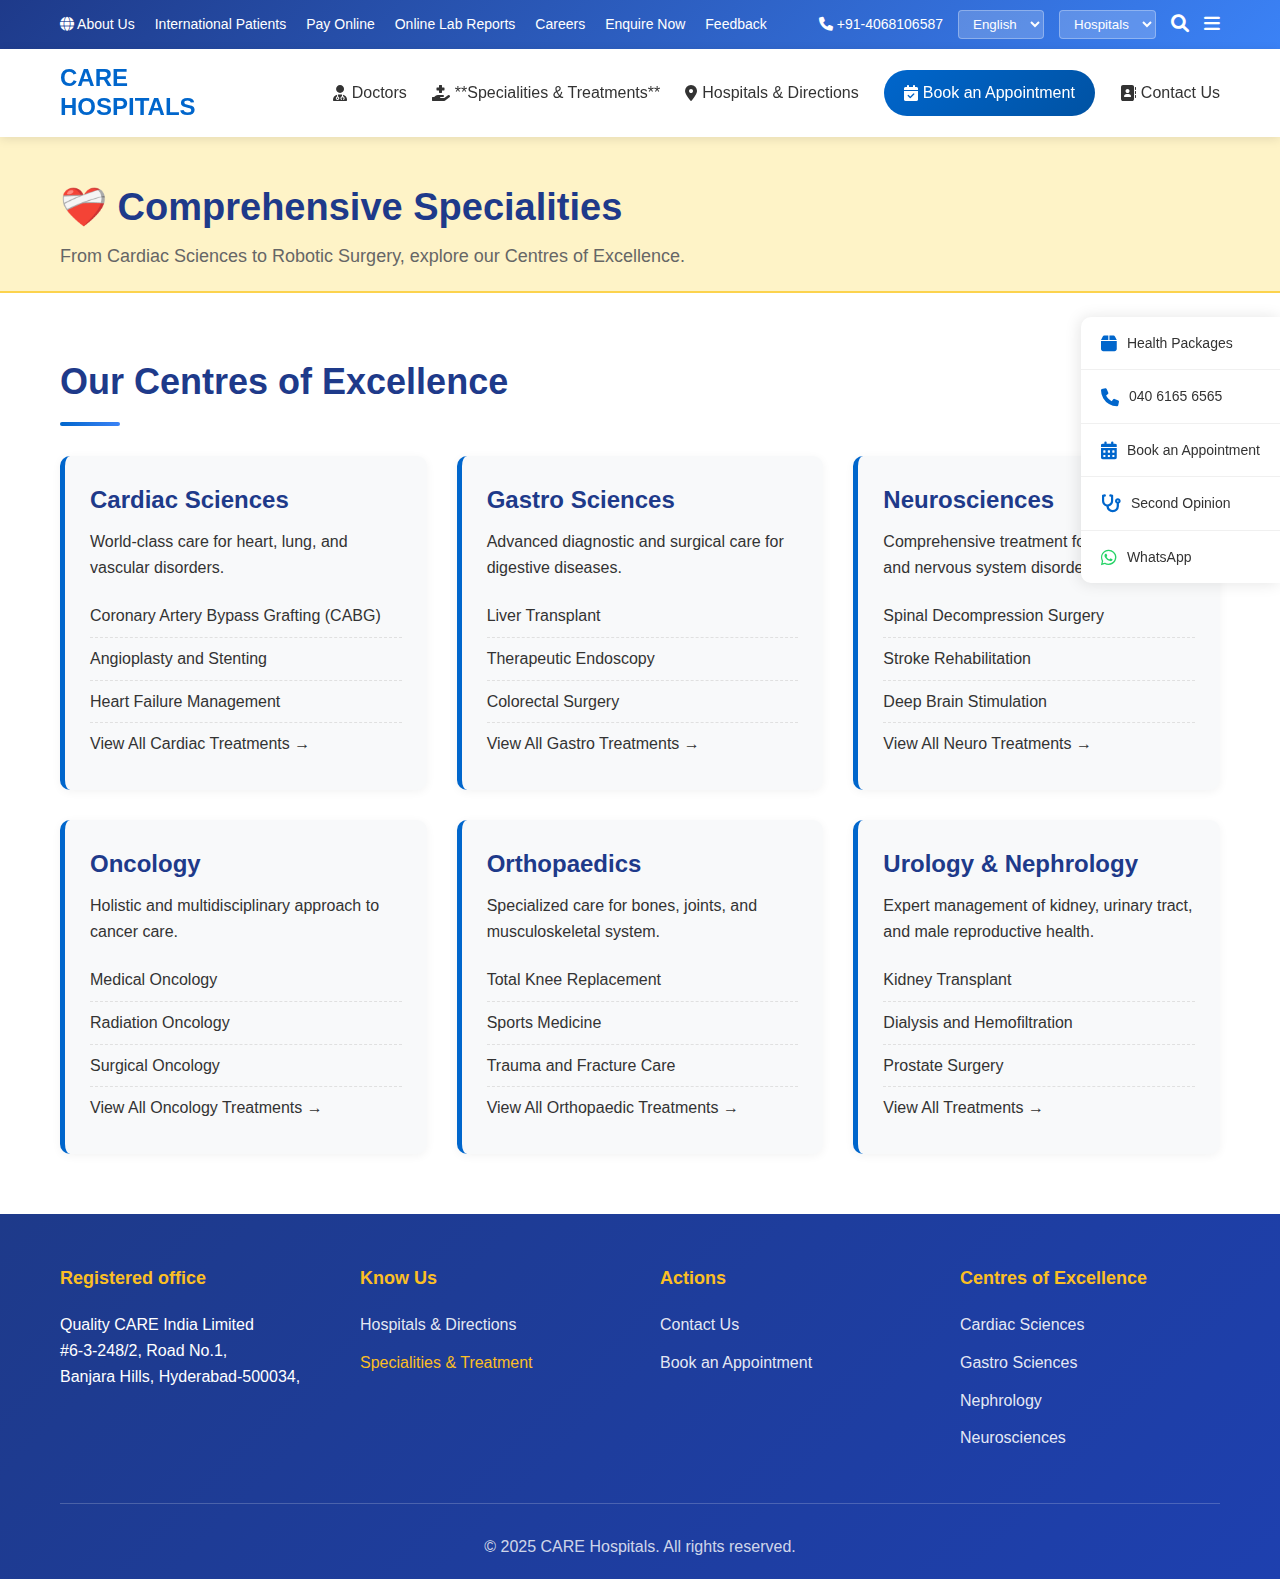
<file: specialities.html>
<!DOCTYPE html>
<html lang="en">
<head>
    <meta charset="UTF-8">
    <meta name="viewport" content="width=device-width, initial-scale=1.0">
    <title>CARE Hospitals - Specialities & Treatments</title>
    <link rel="stylesheet" href="style.css">
    <link rel="stylesheet" href="https://cdnjs.cloudflare.com/ajax/libs/font-awesome/6.0.0-beta3/css/all.min.css">
    <style>
        .specialities-hero {
            background-color: #fef3c7; /* Light yellow/gold */
            padding: 40px 0 20px;
            border-bottom: 2px solid #fcd34d;
        }

        .specialities-hero h1 {
            font-size: 38px;
            color: #1e3a8a;
            font-weight: 700;
            margin-bottom: 5px;
        }

        .specialities-hero p {
            font-size: 18px;
            color: #666;
        }

        .speciality-grid-section {
            padding: 60px 0;
            background: white;
        }

        .speciality-category-grid {
            display: grid;
            grid-template-columns: repeat(auto-fit, minmax(350px, 1fr));
            gap: 30px;
        }

        .speciality-card {
            background: #f8f9fa;
            border-radius: 10px;
            padding: 25px;
            box-shadow: 0 2px 10px rgba(0, 0, 0, 0.05);
            border-left: 5px solid #0066cc;
            transition: transform 0.3s, box-shadow 0.3s;
        }

        .speciality-card:hover {
            transform: translateY(-5px);
            box-shadow: 0 8px 20px rgba(0, 102, 204, 0.1);
        }

        .speciality-card h3 {
            font-size: 24px;
            color: #1e3a8a;
            margin-bottom: 10px;
        }

        .speciality-card ul {
            list-style: none;
            padding: 0;
            margin-top: 15px;
        }

        .speciality-card ul li {
            padding: 8px 0;
            border-bottom: 1px dashed #e0e0e0;
        }

        .speciality-card ul li:last-child {
            border-bottom: none;
        }

        .speciality-card a {
            color: #333;
            text-decoration: none;
            font-weight: 500;
            display: block;
            transition: color 0.3s;
        }

        .speciality-card a:hover {
            color: #0066cc;
            text-decoration: underline;
        }
    </style>
</head>
<body>

    <div class="top-bar">
        <div class="container">
            <ul class="top-links">
                <li><a href="#"><i class="fas fa-globe"></i> About Us</a></li>
                <li><a href="#">International Patients</a></li>
                <li><a href="#">Pay Online</a></li>
                <li><a href="#">Online Lab Reports</a></li>
                <li><a href="#">Careers</a></li>
                <li><a href="#">Enquire Now</a></li>
                <li><a href="#">Feedback</a></li>
            </ul>
            <div class="contact-info">
                <span><i class="fas fa-phone"></i> +91-4068106587</span>
                <select><option>English</option><option>Hindi</option></select>
                <select><option>Hospitals</option><option>Clinic</option></select>
                <a href="#" class="icon-link"><i class="fas fa-search"></i></a>
                <a href="#" class="icon-link menu-toggle"><i class="fas fa-bars"></i></a>
            </div>
        </div>
    </div>

    <header class="main-header">
        <div class="container">
            <div class="logo">
                <p>CARE<br>HOSPITALS</p>
            </div>
            <nav class="main-nav">
                <ul>
                    <li><a href="doctors.html"><i class="fas fa-user-md"></i> Doctors</a></li>
                    <li><a href="#" class="active"><i class="fas fa-hand-holding-medical"></i> **Specialities & Treatments**</a></li>
                    <li><a href="hospitals-directions.html"><i class="fas fa-map-marker-alt"></i> Hospitals & Directions</a></li>
                    <li><a href="book-appointment.html" class="btn-appointment"><i class="fas fa-calendar-check"></i> Book an Appointment</a></li>
                    <li><a href="#"><i class="fas fa-address-book"></i> Contact Us</a></li>
                </ul>
            </nav>
        </div>
    </header>

    <section class="specialities-hero">
        <div class="container">
            <h1>❤️‍🩹 Comprehensive Specialities</h1>
            <p>From Cardiac Sciences to Robotic Surgery, explore our Centres of Excellence.</p>
        </div>
    </section>

    <section class="speciality-grid-section">
        <div class="container">
            <h2 class="section-title">Our Centres of Excellence</h2>
            <div class="speciality-category-grid">
                
                <div class="speciality-card">
                    <h3>Cardiac Sciences</h3>
                    <p>World-class care for heart, lung, and vascular disorders.</p>
                    <ul>
                        <li><a href="#">Coronary Artery Bypass Grafting (CABG)</a></li>
                        <li><a href="#">Angioplasty and Stenting</a></li>
                        <li><a href="#">Heart Failure Management</a></li>
                        <li><a href="#">View All Cardiac Treatments &rarr;</a></li>
                    </ul>
                </div>

                <div class="speciality-card">
                    <h3>Gastro Sciences</h3>
                    <p>Advanced diagnostic and surgical care for digestive diseases.</p>
                    <ul>
                        <li><a href="#">Liver Transplant</a></li>
                        <li><a href="#">Therapeutic Endoscopy</a></li>
                        <li><a href="#">Colorectal Surgery</a></li>
                        <li><a href="#">View All Gastro Treatments &rarr;</a></li>
                    </ul>
                </div>

                <div class="speciality-card">
                    <h3>Neurosciences</h3>
                    <p>Comprehensive treatment for brain, spine, and nervous system disorders.</p>
                    <ul>
                        <li><a href="#">Spinal Decompression Surgery</a></li>
                        <li><a href="#">Stroke Rehabilitation</a></li>
                        <li><a href="#">Deep Brain Stimulation</a></li>
                        <li><a href="#">View All Neuro Treatments &rarr;</a></li>
                    </ul>
                </div>
                
                <div class="speciality-card">
                    <h3>Oncology</h3>
                    <p>Holistic and multidisciplinary approach to cancer care.</p>
                    <ul>
                        <li><a href="#">Medical Oncology</a></li>
                        <li><a href="#">Radiation Oncology</a></li>
                        <li><a href="#">Surgical Oncology</a></li>
                        <li><a href="#">View All Oncology Treatments &rarr;</a></li>
                    </ul>
                </div>
                
                <div class="speciality-card">
                    <h3>Orthopaedics</h3>
                    <p>Specialized care for bones, joints, and musculoskeletal system.</p>
                    <ul>
                        <li><a href="#">Total Knee Replacement</a></li>
                        <li><a href="#">Sports Medicine</a></li>
                        <li><a href="#">Trauma and Fracture Care</a></li>
                        <li><a href="#">View All Orthopaedic Treatments &rarr;</a></li>
                    </ul>
                </div>
                
                <div class="speciality-card">
                    <h3>Urology & Nephrology</h3>
                    <p>Expert management of kidney, urinary tract, and male reproductive health.</p>
                    <ul>
                        <li><a href="#">Kidney Transplant</a></li>
                        <li><a href="#">Dialysis and Hemofiltration</a></li>
                        <li><a href="#">Prostate Surgery</a></li>
                        <li><a href="#">View All Treatments &rarr;</a></li>
                    </ul>
                </div>

            </div>
        </div>
    </section>

    <div class="sticky-sidebar">
        <a href="#" class="sidebar-item health-packages"><i class="fas fa-box"></i> Health Packages</a>
        <a href="#" class="sidebar-item phone-number"><i class="fas fa-phone"></i> 040 6165 6565</a>
        <a href="book-appointment.html" class="sidebar-item book-appointment"><i class="fas fa-calendar-alt"></i> Book an Appointment</a>
        <a href="#" class="sidebar-item second-opinion"><i class="fas fa-stethoscope"></i> Second Opinion</a>
        <a href="#" class="sidebar-item whatsapp"><i class="fab fa-whatsapp"></i> WhatsApp</a>
    </div>

    <footer class="main-footer">
        <div class="container">
            <div class="footer-grid">
                <div class="footer-column registered-office">
                    <h4>Registered office</h4>
                    <p>Quality CARE India Limited<br>#6-3-248/2, Road No.1,<br>Banjara Hills, Hyderabad-500034,</p>
                </div>
                <div class="footer-column">
                    <h4>Know Us</h4>
                    <ul>
                        <li><a href="hospitals-directions.html">Hospitals & Directions</a></li>
                        <li><a href="#" style="color:#fbbf24;">Specialities & Treatment</a></li>
                    </ul>
                </div>
                <div class="footer-column">
                    <h4>Actions</h4>
                    <ul>
                        <li><a href="#">Contact Us</a></li>
                        <li><a href="book-appointment.html">Book an Appointment</a></li>
                    </ul>
                </div>
                <div class="footer-column">
                    <h4>Centres of Excellence</h4>
                    <ul>
                        <li><a href="#">Cardiac Sciences</a></li>
                        <li><a href="#">Gastro Sciences</a></li>
                        <li><a href="#">Nephrology</a></li>
                        <li><a href="#">Neurosciences</a></li>
                    </ul>
                </div>
            </div>
            <div class="copyright">
                <p>&copy; 2025 CARE Hospitals. All rights reserved.</p>
            </div>
        </div>
    </footer>

</body>
</html>
</file>
<file: style.css>
* {
    margin: 0;
    padding: 0;
    box-sizing: border-box;
}

body {
    font-family: 'Segoe UI', Tahoma, Geneva, Verdana, sans-serif;
    line-height: 1.6;
    color: #333;
    background-color: #f8f9fa;
}

.container {
    max-width: 1200px;
    margin: 0 auto;
    padding: 0 20px;
}

/* Top Bar */
.top-bar {
    background: linear-gradient(135deg, #1e3a8a 0%, #3b82f6 100%);
    color: white;
    padding: 10px 0;
    font-size: 14px;
}

.top-bar .container {
    display: flex;
    justify-content: space-between;
    align-items: center;
    flex-wrap: wrap;
}

.top-links {
    display: flex;
    list-style: none;
    gap: 20px;
    flex-wrap: wrap;
}

.top-links a {
    color: white;
    text-decoration: none;
    transition: opacity 0.3s;
}

.top-links a:hover {
    opacity: 0.8;
}

.contact-info {
    display: flex;
    align-items: center;
    gap: 15px;
}

.contact-info select {
    background: rgba(255, 255, 255, 0.2);
    color: white;
    border: 1px solid rgba(255, 255, 255, 0.3);
    padding: 5px 10px;
    border-radius: 4px;
    cursor: pointer;
}

.icon-link {
    color: white;
    font-size: 18px;
    transition: transform 0.3s;
}

.icon-link:hover {
    transform: scale(1.1);
}

/* Main Header */
.main-header {
    background: white;
    box-shadow: 0 2px 10px rgba(0, 0, 0, 0.1);
    position: sticky;
    top: 0;
    z-index: 1000;
}

.main-header .container {
    display: flex;
    justify-content: space-between;
    align-items: center;
    padding: 15px 20px;
}

.logo p {
    font-size: 24px;
    font-weight: bold;
    color: #0066cc;
    line-height: 1.2;
}

.main-nav ul {
    display: flex;
    list-style: none;
    gap: 25px;
    align-items: center;
}

.main-nav a {
    color: #333;
    text-decoration: none;
    font-weight: 500;
    transition: color 0.3s;
    display: flex;
    align-items: center;
    gap: 5px;
}

.main-nav a:hover {
    color: #0066cc;
}

.btn-appointment {
    background: linear-gradient(135deg, #0066cc, #0052a3);
    color: white !important;
    padding: 10px 20px;
    border-radius: 25px;
    transition: transform 0.3s, box-shadow 0.3s;
}

.btn-appointment:hover {
    transform: translateY(-2px);
    box-shadow: 0 5px 15px rgba(0, 102, 204, 0.3);
}

/* Hero Banner */
.hero-banner {
    background: linear-gradient(135deg, rgba(0, 102, 204, 0.9), rgba(0, 82, 163, 0.9)), 
                url('https://images.unsplash.com/photo-1538108149393-fbbd81895907?w=1200') center/cover;
    color: white;
    padding: 80px 0;
    position: relative;
    overflow: hidden;
}

.hero-banner::before {
    content: '';
    position: absolute;
    top: 0;
    left: 0;
    right: 0;
    bottom: 0;
    background: radial-gradient(circle at 20% 50%, rgba(255, 255, 255, 0.1) 0%, transparent 50%);
}

.hero-content {
    position: relative;
    z-index: 1;
}

.callout {
    margin-bottom: 30px;
}

.tagline {
    display: inline-block;
    background: rgba(255, 255, 255, 0.2);
    padding: 8px 20px;
    border-radius: 20px;
    font-size: 14px;
    font-weight: 600;
    letter-spacing: 1px;
    margin-bottom: 15px;
}

.hero-banner h1 {
    font-size: 48px;
    font-weight: 700;
    margin-bottom: 20px;
    line-height: 1.2;
}

.highlight-text {
    color: #fbbf24;
    display: block;
}

.text-content h2 {
    font-size: 28px;
    margin-bottom: 15px;
    font-weight: 400;
}

.text-content p {
    font-size: 18px;
    margin-bottom: 25px;
    opacity: 0.95;
}

.btn-watch-video {
    background: white;
    color: #0066cc;
    border: none;
    padding: 12px 30px;
    font-size: 16px;
    font-weight: 600;
    border-radius: 25px;
    cursor: pointer;
    transition: transform 0.3s, box-shadow 0.3s;
}

.btn-watch-video:hover {
    transform: translateY(-2px);
    box-shadow: 0 5px 20px rgba(255, 255, 255, 0.3);
}

/* Search Bar Section */
.search-bar-section {
    background: white;
    padding: 30px 0;
    box-shadow: 0 4px 6px rgba(0, 0, 0, 0.05);
}

.doctor-search-box {
    display: flex;
    align-items: center;
    gap: 15px;
    background: #f8f9fa;
    padding: 20px;
    border-radius: 50px;
    box-shadow: 0 2px 10px rgba(0, 0, 0, 0.08);
}

.doctor-search-box i {
    color: #0066cc;
    font-size: 20px;
    margin-left: 10px;
}

.doctor-search-box input,
.doctor-search-box select {
    flex: 1;
    border: none;
    background: transparent;
    padding: 10px;
    font-size: 15px;
    outline: none;
}

.btn-search {
    background: linear-gradient(135deg, #0066cc, #0052a3);
    color: white;
    border: none;
    padding: 12px 35px;
    border-radius: 25px;
    font-weight: 600;
    cursor: pointer;
    transition: transform 0.3s, box-shadow 0.3s;
}

.btn-search:hover {
    transform: translateY(-2px);
    box-shadow: 0 5px 15px rgba(0, 102, 204, 0.3);
}

/* Centre of Excellence */
.centre-of-excellence {
    padding: 60px 0;
    background: white;
}

.section-title {
    font-size: 36px;
    font-weight: 700;
    color: #1e3a8a;
    margin-bottom: 30px;
    position: relative;
    padding-bottom: 15px;
}

.section-title::after {
    content: '';
    position: absolute;
    bottom: 0;
    left: 0;
    width: 60px;
    height: 4px;
    background: linear-gradient(90deg, #0066cc, #3b82f6);
    border-radius: 2px;
}

.excellence-grid {
    display: grid;
    grid-template-columns: 1fr 2fr;
    gap: 40px;
    margin-bottom: 30px;
}

.image-box {
    background: linear-gradient(135deg, rgba(0, 102, 204, 0.1), rgba(59, 130, 246, 0.1)), 
                url('https://images.unsplash.com/photo-1519494026892-80bbd2d6fd0d?w=500') center/cover;
    border-radius: 15px;
    min-height: 300px;
    box-shadow: 0 4px 15px rgba(0, 102, 204, 0.1);
}

.specialities-list {
    list-style: none;
    display: grid;
    grid-template-columns: repeat(2, 1fr);
    gap: 15px;
}

.specialities-list li {
    background: #f8f9fa;
    border-radius: 8px;
    transition: transform 0.3s, box-shadow 0.3s;
}

.specialities-list li:hover {
    transform: translateX(5px);
    box-shadow: 0 4px 12px rgba(0, 102, 204, 0.15);
}

.specialities-list a {
    display: block;
    padding: 15px 20px;
    color: #333;
    text-decoration: none;
    font-weight: 500;
}

.specialities-list a:hover {
    color: #0066cc;
}

.view-all {
    display: inline-block;
    color: #0066cc;
    font-weight: 600;
    text-decoration: none;
    font-size: 18px;
    transition: transform 0.3s;
}

.view-all:hover {
    transform: translateX(5px);
}

/* Our Locations */
.our-locations {
    padding: 60px 0;
    background: #f8f9fa;
}

.subtitle {
    font-size: 16px;
    color: #666;
    margin-bottom: 40px;
    line-height: 1.8;
}

.location-tabs {
    display: flex;
    gap: 10px;
    margin-bottom: 40px;
    flex-wrap: wrap;
}

.tab-btn {
    background: white;
    border: 2px solid #e5e7eb;
    padding: 12px 25px;
    border-radius: 25px;
    cursor: pointer;
    font-weight: 500;
    transition: all 0.3s;
}

.tab-btn:hover,
.tab-btn.active {
    background: linear-gradient(135deg, #0066cc, #0052a3);
    color: white;
    border-color: #0066cc;
    transform: translateY(-2px);
    box-shadow: 0 4px 12px rgba(0, 102, 204, 0.2);
}

.location-images {
    display: grid;
    grid-template-columns: repeat(3, 1fr);
    gap: 25px;
}

.loc-img-card {
    background: linear-gradient(135deg, rgba(0, 102, 204, 0.15), rgba(147, 197, 253, 0.15)), 
                url('https://images.unsplash.com/photo-1587351021759-3e566b6af7cc?w=400') center/cover;
    border-radius: 15px;
    height: 250px;
    box-shadow: 0 4px 15px rgba(0, 0, 0, 0.08);
    transition: transform 0.3s, box-shadow 0.3s;
}

.loc-img-card:nth-child(2) {
    background: linear-gradient(135deg, rgba(0, 102, 204, 0.15), rgba(147, 197, 253, 0.15)), 
                url('https://images.unsplash.com/photo-1586773860418-d37222d8fce3?w=400') center/cover;
}

.loc-img-card:nth-child(3) {
    background: linear-gradient(135deg, rgba(0, 102, 204, 0.15), rgba(147, 197, 253, 0.15)), 
                url('https://images.unsplash.com/photo-1519494026892-80bbd2d6fd0d?w=400') center/cover;
}

.loc-img-card:hover {
    transform: translateY(-5px);
    box-shadow: 0 8px 25px rgba(0, 102, 204, 0.15);
}

/* Awards and Accreditations */
.awards-accreditations {
    padding: 60px 0;
    background: white;
}

.award-grid {
    display: grid;
    grid-template-columns: repeat(3, 1fr);
    gap: 30px;
}

.award-card {
    background: linear-gradient(135deg, #f0f9ff, #e0f2fe);
    padding: 30px;
    border-radius: 15px;
    border-left: 4px solid #0066cc;
    box-shadow: 0 4px 15px rgba(0, 0, 0, 0.05);
    transition: transform 0.3s, box-shadow 0.3s;
}

.award-card:hover {
    transform: translateY(-5px);
    box-shadow: 0 8px 25px rgba(0, 102, 204, 0.15);
}

.award-card p {
    line-height: 1.8;
    color: #333;
}

/* Latest Blogs */
.latest-blogs {
    padding: 60px 0;
    background: #f8f9fa;
}

.blog-grid {
    display: grid;
    grid-template-columns: 1fr 1fr;
    gap: 30px;
}

.main-blog-card {
    background: white;
    border-radius: 15px;
    overflow: hidden;
    box-shadow: 0 4px 15px rgba(0, 0, 0, 0.08);
    transition: transform 0.3s, box-shadow 0.3s;
}

.main-blog-card:hover {
    transform: translateY(-5px);
    box-shadow: 0 8px 25px rgba(0, 0, 0, 0.12);
}

.main-blog-image {
    background: linear-gradient(135deg, rgba(186, 230, 253, 0.3), rgba(125, 211, 252, 0.3)), 
                url('https://images.unsplash.com/photo-1584820927498-cfe5211fd8bf?w=600') center/cover;
    height: 250px;
}

.main-blog-card h3 {
    padding: 20px 20px 10px;
    color: #1e3a8a;
    font-size: 22px;
}

.main-blog-card p {
    padding: 0 20px 10px;
    color: #666;
}

.main-blog-card a {
    display: inline-block;
    padding: 0 20px 20px;
    color: #0066cc;
    text-decoration: none;
    font-weight: 600;
    transition: transform 0.3s;
}

.main-blog-card a:hover {
    transform: translateX(5px);
}

.side-blog-list {
    display: flex;
    flex-direction: column;
    gap: 20px;
}

.side-blog-item {
    background: white;
    border-radius: 15px;
    display: flex;
    overflow: hidden;
    box-shadow: 0 4px 15px rgba(0, 0, 0, 0.08);
    transition: transform 0.3s, box-shadow 0.3s;
}

.side-blog-item:hover {
    transform: translateX(5px);
    box-shadow: 0 6px 20px rgba(0, 0, 0, 0.12);
}

.blog-thumbnail {
    background: linear-gradient(135deg, rgba(165, 243, 252, 0.3), rgba(103, 232, 249, 0.3)), 
                url('https://images.unsplash.com/photo-1631815588090-d4bfec5b1ccb?w=300') center/cover;
    width: 150px;
    flex-shrink: 0;
}

.side-blog-image {
    background: linear-gradient(135deg, rgba(252, 211, 77, 0.3), rgba(251, 191, 36, 0.3)), 
                url('https://images.unsplash.com/photo-1559757175-5700dde675bc?w=300') center/cover;
}

.blog-content {
    padding: 20px;
}

.blog-content h4 {
    color: #1e3a8a;
    margin-bottom: 10px;
    font-size: 16px;
}

.blog-content p {
    color: #666;
    font-size: 14px;
    margin-bottom: 10px;
}

.blog-content a {
    color: #0066cc;
    text-decoration: none;
    font-weight: 600;
    font-size: 14px;
}

/* FAQ Section */
.faq-section {
    padding: 60px 0;
    background: white;
}

.faq-item {
    background: #f8f9fa;
    border-radius: 10px;
    margin-bottom: 15px;
    overflow: hidden;
    box-shadow: 0 2px 8px rgba(0, 0, 0, 0.05);
    transition: box-shadow 0.3s;
}

.faq-item:hover {
    box-shadow: 0 4px 15px rgba(0, 102, 204, 0.1);
}

.faq-question {
    width: 100%;
    background: transparent;
    border: none;
    padding: 20px;
    text-align: left;
    font-size: 16px;
    font-weight: 600;
    cursor: pointer;
    display: flex;
    justify-content: space-between;
    align-items: center;
    color: #1e3a8a;
}

.faq-question i {
    transition: transform 0.3s;
}

.faq-item.active .faq-question i {
    transform: rotate(180deg);
}

.faq-answer {
    max-height: 0;
    overflow: hidden;
    transition: max-height 0.3s ease;
}

.faq-item.active .faq-answer {
    max-height: 200px;
}

.faq-answer p {
    padding: 0 20px 20px;
    color: #666;
    line-height: 1.8;
}

/* Sticky Sidebar */
.sticky-sidebar {
    position: fixed;
    right: 0;
    top: 50%;
    transform: translateY(-50%);
    background: white;
    border-radius: 10px 0 0 10px;
    box-shadow: -2px 0 15px rgba(0, 0, 0, 0.1);
    z-index: 999;
}

.sidebar-item {
    display: flex;
    align-items: center;
    gap: 10px;
    padding: 15px 20px;
    color: #333;
    text-decoration: none;
    border-bottom: 1px solid #f0f0f0;
    transition: background 0.3s, transform 0.3s;
    font-size: 14px;
}

.sidebar-item:last-child {
    border-bottom: none;
}

.sidebar-item:hover {
    background: #f8f9fa;
    transform: translateX(-5px);
}

.sidebar-item i {
    color: #0066cc;
    font-size: 18px;
}

.whatsapp i {
    color: #25d366;
}

/* Footer */
.main-footer {
    background: linear-gradient(135deg, #1e3a8a, #1e40af);
    color: white;
    padding: 50px 0 20px;
}

.footer-grid {
    display: grid;
    grid-template-columns: repeat(4, 1fr);
    gap: 40px;
    margin-bottom: 40px;
}

.footer-column h4 {
    margin-bottom: 20px;
    font-size: 18px;
    color: #fbbf24;
}

.footer-column ul {
    list-style: none;
}

.footer-column li {
    margin-bottom: 12px;
}

.footer-column a {
    color: rgba(255, 255, 255, 0.9);
    text-decoration: none;
    transition: color 0.3s;
}

.footer-column a:hover {
    color: #fbbf24;
}

.copyright {
    text-align: center;
    padding-top: 30px;
    border-top: 1px solid rgba(255, 255, 255, 0.2);
    color: rgba(255, 255, 255, 0.8);
}

/* Responsive Design */
@media (max-width: 768px) {
    .top-bar .container,
    .main-header .container {
        flex-direction: column;
        gap: 15px;
    }

    .main-nav ul {
        flex-direction: column;
        gap: 10px;
    }

    .hero-banner h1 {
        font-size: 32px;
    }

    .excellence-grid,
    .blog-grid,
    .location-images,
    .award-grid,
    .footer-grid {
        grid-template-columns: 1fr;
    }

    .specialities-list {
        grid-template-columns: 1fr;
    }

    .doctor-search-box {
        flex-direction: column;
        border-radius: 15px;
    }

    .sticky-sidebar {
        display: none;
    }
}

/* Animations */
@keyframes fadeIn {
    from {
        opacity: 0;
        transform: translateY(20px);
    }
    to {
        opacity: 1;
        transform: translateY(0);
    }
}

.hero-content {
    animation: fadeIn 1s ease-out;
}

/* --- Appointment Page Styles --- */
.appointment-page-hero {
    background-color: #f8f9fa;
    padding: 40px 0 20px;
    border-bottom: 2px solid #e0e0e0;
}

.appointment-page-hero h1 {
    font-size: 38px;
    color: #1e3a8a;
    font-weight: 700;
    margin-bottom: 5px;
}

.appointment-page-hero p {
    font-size: 18px;
    color: #666;
}

.appointment-content {
    display: flex;
    gap: 40px;
    padding: 60px 0;
}

.appointment-form-container {
    flex: 2;
    background: white;
    padding: 30px;
    border-radius: 15px;
    box-shadow: 0 4px 20px rgba(0, 0, 0, 0.08);
    border-top: 5px solid #0066cc;
}

.contact-sidebar {
    flex: 1;
    background: #e0f2fe;
    padding: 30px;
    border-radius: 15px;
    height: fit-content;
    box-shadow: 0 2px 10px rgba(0, 0, 0, 0.05);
}

.contact-sidebar h3 {
    color: #1e3a8a;
    margin-bottom: 20px;
    border-bottom: 2px solid #90cdf4;
    padding-bottom: 10px;
    font-size: 22px;
}

.contact-sidebar ul {
    list-style: none;
}

.contact-sidebar li {
    margin-bottom: 15px;
    display: flex;
    align-items: flex-start;
    gap: 15px;
    font-size: 16px;
    color: #333;
}

.contact-sidebar i {
    color: #0066cc;
    font-size: 20px;
    padding-top: 3px;
}

.form-title {
    font-size: 28px;
    color: #0066cc;
    margin-bottom: 30px;
    text-align: center;
}

.form-group {
    margin-bottom: 25px;
}

.form-group label {
    display: block;
    margin-bottom: 8px;
    font-weight: 600;
    color: #333;
}

.form-group input[type="text"],
.form-group input[type="email"],
.form-group input[type="tel"],
.form-group input[type="date"],
.form-group select,
.form-group textarea {
    width: 100%;
    padding: 12px 15px;
    border: 1px solid #ccc;
    border-radius: 8px;
    font-size: 16px;
    transition: border-color 0.3s, box-shadow 0.3s;
}

.form-group input:focus,
.form-group select:focus,
.form-group textarea:focus {
    border-color: #0066cc;
    box-shadow: 0 0 0 3px rgba(0, 102, 204, 0.2);
    outline: none;
}

.form-row {
    display: flex;
    gap: 20px;
}

.form-row .form-group {
    flex: 1;
}

.form-actions {
    text-align: center;
    margin-top: 40px;
}

.btn-submit-appointment {
    background: linear-gradient(135deg, #0066cc, #0052a3);
    color: white;
    border: none;
    padding: 15px 40px;
    font-size: 18px;
    font-weight: 600;
    border-radius: 30px;
    cursor: pointer;
    transition: transform 0.3s, box-shadow 0.3s;
    text-transform: uppercase;
    letter-spacing: 1px;
}

.btn-submit-appointment:hover {
    transform: translateY(-3px);
    box-shadow: 0 8px 20px rgba(0, 102, 204, 0.4);
}

/* Add responsive rules to the existing media query in style.css */
@media (max-width: 992px) {
    /* ... existing rules ... */

    .appointment-content {
        flex-direction: column;
    }
    .contact-sidebar {
        order: -1; /* Move sidebar above form on mobile */
    }
    .form-row {
        flex-direction: column;
        gap: 0;
    }
}

/* --- Hospitals & Directions Page Styles --- */
.hospitals-hero {
    background-color: #f0f9ff;
    padding: 40px 0 20px;
    border-bottom: 2px solid #b3d9ff;
}

.hospitals-hero h1 {
    font-size: 38px;
    color: #1e3a8a;
    font-weight: 700;
    margin-bottom: 5px;
}

.hospitals-hero p {
    font-size: 18px;
    color: #666;
}

/* Hospital Content Section */
.hospital-content-section {
    padding: 60px 0;
    background: white;
}

.location-tabs-large {
    display: flex;
    gap: 15px;
    margin-bottom: 40px;
    flex-wrap: wrap;
    border-bottom: 2px solid #e5e7eb;
    padding-bottom: 10px;
}

.tab-btn-large {
    background: transparent;
    border: none;
    padding: 12px 20px;
    cursor: pointer;
    font-weight: 600;
    font-size: 16px;
    color: #666;
    border-bottom: 3px solid transparent;
    transition: all 0.3s;
}

.tab-btn-large:hover,
.tab-btn-large.active {
    color: #0066cc;
    border-bottom: 3px solid #0066cc;
}

.hospital-list {
    display: grid;
    grid-template-columns: repeat(auto-fit, minmax(350px, 1fr));
    gap: 30px;
}

.hospital-card {
    background: #f8f9fa;
    border-radius: 10px;
    overflow: hidden;
    box-shadow: 0 4px 15px rgba(0, 0, 0, 0.08);
    transition: transform 0.3s, box-shadow 0.3s;
}

.hospital-card:hover {
    transform: translateY(-5px);
    box-shadow: 0 8px 25px rgba(0, 102, 204, 0.15);
}

.hospital-map-placeholder {
    height: 200px;
    background: #cceeff; /* Light blue placeholder for map */
    display: flex;
    align-items: center;
    justify-content: center;
    font-weight: 600;
    color: #0066cc;
    font-size: 14px;
}

.hospital-details {
    padding: 25px;
}

.hospital-details h3 {
    color: #1e3a8a;
    font-size: 24px;
    margin-bottom: 10px;
}

.hospital-details p {
    font-size: 15px;
    color: #666;
    margin-bottom: 15px;
}

.hospital-actions {
    display: flex;
    justify-content: space-between;
    margin-top: 20px;
}

.hospital-actions a {
    padding: 10px 15px;
    border-radius: 20px;
    font-weight: 600;
    text-decoration: none;
    display: flex;
    align-items: center;
    gap: 8px;
    transition: background 0.3s;
}

.btn-directions {
    background: #e0f2fe;
    color: #0066cc;
}

.btn-contact {
    background: #0066cc;
    color: white;
}

.btn-directions:hover {
    background: #cce5ff;
}

.btn-contact:hover {
    background: #0052a3;
}

/* Responsive updates for Hospitals page */
@media (max-width: 768px) {
    .hospital-list {
        grid-template-columns: 1fr;
    }
    .tab-btn-large {
        font-size: 14px;
        padding: 10px 15px;
    }
}

/* --- Doctors Page Styles --- */
.doctors-hero {
    background-color: #e0f7fa; /* Light cyan/blue */
    padding: 40px 0 20px;
    border-bottom: 2px solid #b2ebf2;
}

.doctors-hero h1 {
    font-size: 38px;
    color: #1e3a8a;
    font-weight: 700;
    margin-bottom: 5px;
}

.doctors-hero p {
    font-size: 18px;
    color: #666;
}

.doctor-search-area {
    padding: 40px 0;
    background: white;
}

.doctor-grid-section {
    padding: 60px 0;
    background: #f8f9fa;
}

.doctor-grid {
    display: grid;
    grid-template-columns: repeat(auto-fit, minmax(300px, 1fr));
    gap: 30px;
}

.doctor-card {
    background: white;
    border-radius: 10px;
    overflow: hidden;
    box-shadow: 0 4px 15px rgba(0, 0, 0, 0.08);
    transition: transform 0.3s, box-shadow 0.3s;
    text-align: center;
}

.doctor-card:hover {
    transform: translateY(-5px);
    box-shadow: 0 8px 25px rgba(0, 102, 204, 0.15);
}

.doctor-image-placeholder {
    height: 250px;
    background: linear-gradient(45deg, #0066cc, #3b82f6);
    margin-bottom: 15px;
    display: flex;
    align-items: center;
    justify-content: center;
    color: white;
    font-size: 80px;
}

.doctor-info {
    padding: 0 25px 25px;
}

.doctor-info h3 {
    color: #1e3a8a;
    font-size: 22px;
    margin-bottom: 5px;
}

.doctor-info p {
    color: #666;
    margin-bottom: 10px;
    font-size: 15px;
}

.doctor-info .speciality {
    font-weight: 600;
    color: #0066cc;
}

.doctor-info .experience {
    font-style: italic;
    font-size: 14px;
}

.btn-view-profile {
    display: inline-block;
    background: #f0f9ff;
    color: #0066cc;
    padding: 8px 20px;
    border-radius: 20px;
    text-decoration: none;
    font-weight: 600;
    margin-top: 10px;
    transition: background 0.3s;
}

.btn-view-profile:hover {
    background: #cce5ff;
}

/* --- Specialities Page Styles --- */
.specialities-hero {
    background-color: #fef3c7; /* Light yellow/gold */
    padding: 40px 0 20px;
    border-bottom: 2px solid #fcd34d;
}

.specialities-hero h1 {
    font-size: 38px;
    color: #1e3a8a;
    font-weight: 700;
    margin-bottom: 5px;
}

.specialities-hero p {
    font-size: 18px;
    color: #666;
}

.speciality-grid-section {
    padding: 60px 0;
    background: white;
}

.speciality-category-grid {
    display: grid;
    grid-template-columns: repeat(auto-fit, minmax(350px, 1fr));
    gap: 30px;
}

.speciality-card {
    background: #f8f9fa;
    border-radius: 10px;
    padding: 25px;
    box-shadow: 0 2px 10px rgba(0, 0, 0, 0.05);
    border-left: 5px solid #0066cc;
    transition: transform 0.3s, box-shadow 0.3s;
}

.speciality-card:hover {
    transform: translateY(-5px);
    box-shadow: 0 8px 20px rgba(0, 102, 204, 0.1);
}

.speciality-card h3 {
    font-size: 24px;
    color: #1e3a8a;
    margin-bottom: 10px;
}

.speciality-card ul {
    list-style: none;
    padding: 0;
    margin-top: 15px;
}

.speciality-card ul li {
    padding: 8px 0;
    border-bottom: 1px dashed #e0e0e0;
}

.speciality-card ul li:last-child {
    border-bottom: none;
}

.speciality-card a {
    color: #333;
    text-decoration: none;
    font-weight: 500;
    display: block;
    transition: color 0.3s;
}

.speciality-card a:hover {
    color: #0066cc;
    text-decoration: underline;
}

/* Responsive updates for Doctor and Specialities pages */
@media (max-width: 768px) {
    .doctor-grid {
        grid-template-columns: 1fr;
    }
    .speciality-category-grid {
        grid-template-columns: 1fr;
    }
}
</file>
